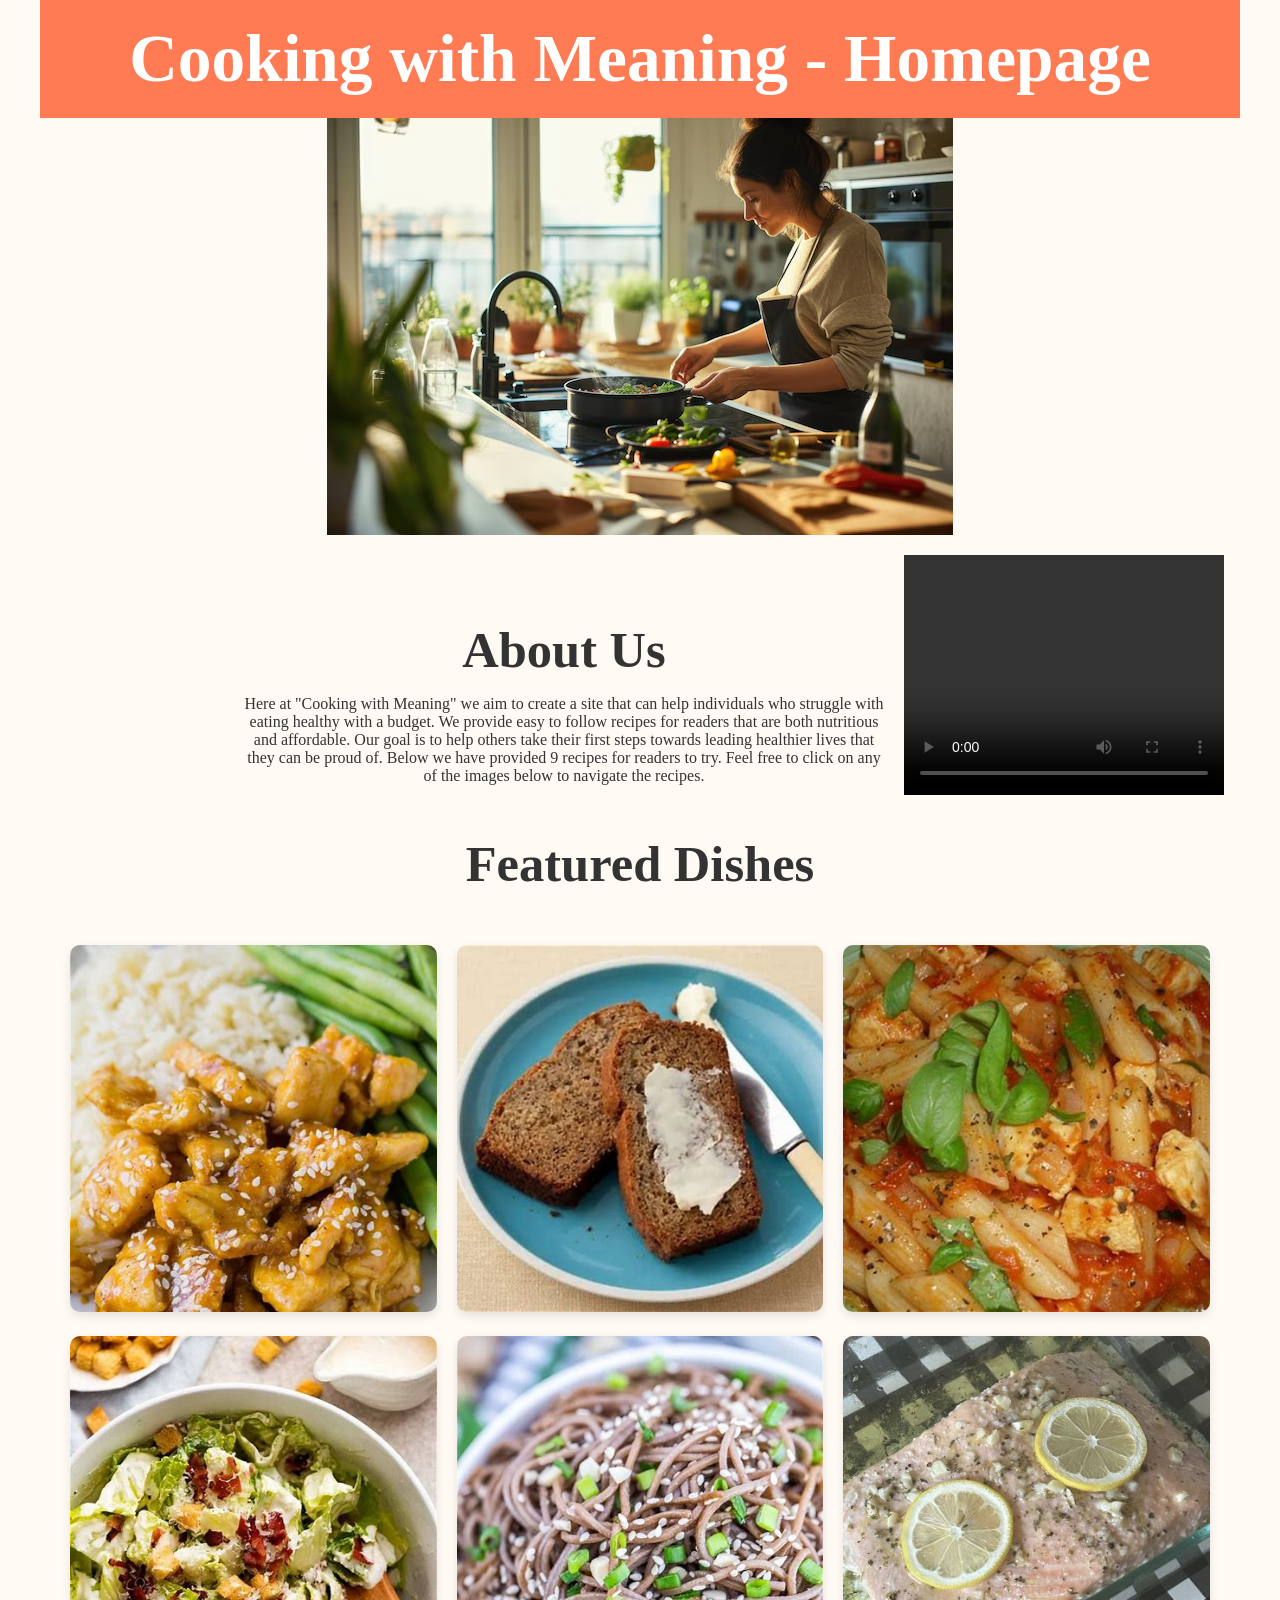
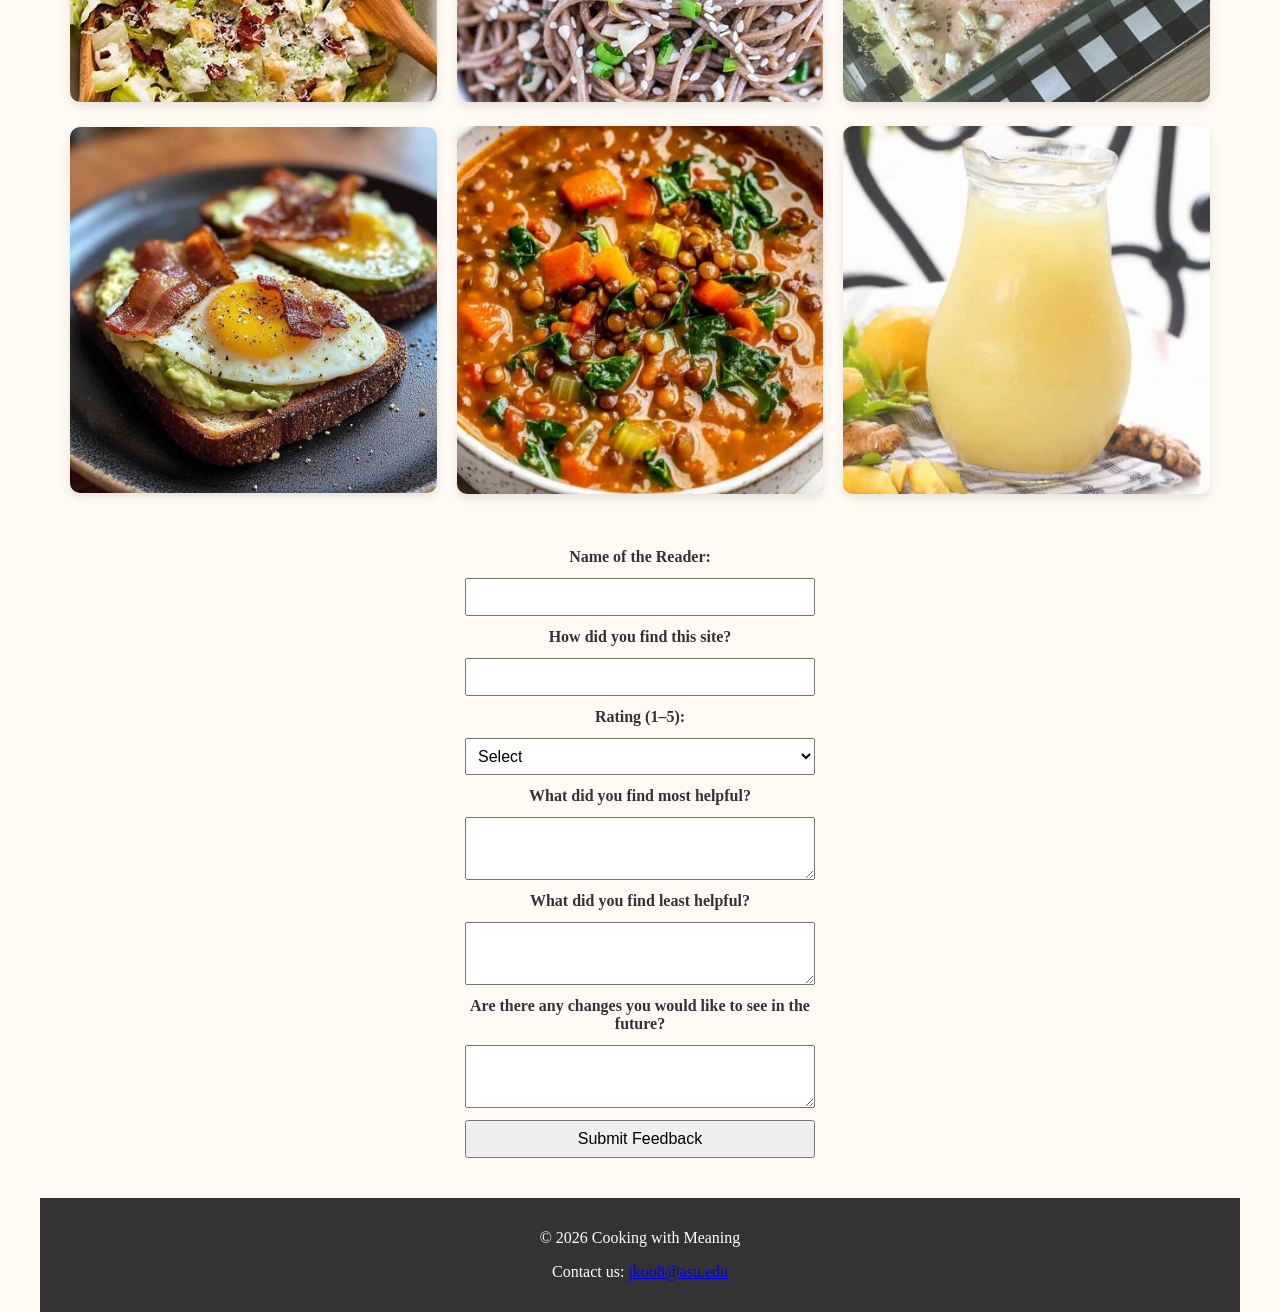
<file: index.html>
<!DOCTYPE html>
<html>

<div class="wrapper">

<head>
<title>Cooking with Meaning</title>
<meta name="description" content="Cooking with Meaning is here to help those who struggle with healthy eating and budgeting when purchasing ingredients for home cooking.">
<link rel="stylesheet" href="cssProject.css">
</head>

<header class="site-header">
  <h1>Cooking with Meaning - Homepage</h1>
</header>

<section class="hero">
 <div class= "hero-inner">
  <img src="foodhero.jpg">
 </div>
</section>

<video width="320" height="240" controls>
  <source src="cooking1.mp4" type="video/mp4">
</video>


<main class="content">
  <section class="about">
    <h2>About Us</h2>
    <p>Here at "Cooking with Meaning" we aim to create a site that can help individuals who struggle with eating healthy with a budget. We provide easy to follow recipes for readers that are both nutritious and affordable. Our goal is to help others take their first steps towards leading healthier lives that they can be proud of. Below we have provided 9 recipes for readers to try. Feel free to click on any of the images below to navigate the recipes.</p>
  </section>

  <section class="gallery">
    <h2>Featured Dishes</h2>
    <table class="food-table">
      <tr>
        <td>
		<a href="Recipe 1.html">
        <img src="food1.jpg" alt="Orange Chicken">
      </a>
        <td>
		<a href="Recipe 2.html">
        <img src="food2.jpg" alt="Banana Bread">
      </a>
		<td>
		<a href="Recipe 3.html">
        <img src="food3.jpg" alt="Chicken Pasta">
      </tr>
	  <tr>
        <td>
		<a href="Recipe 4.html">
        <img src="food4.jpg" alt="Caesar Salad">
        <td>
		<a href="Recipe 5.html">
        <img src="food5.jpg" alt="Soba Noodles">
		<td>
		<a href="Recipe 6.html">
        <img src="food6.jpg" alt="Baked Salmon">
      </tr>
      <tr>
        <td>
		<a href="Recipe 7.html">
        <img src="food7.jpg" alt="Avocado Toast">
        <td>
		<a href="Recipe 8.html">
        <img src="food8.jpg" alt="Lentil Soup">
		<td>
		<a href="Recipe 9.html">
        <img src="food9.jpg" alt="Ginger Juice">
      </tr>
    </table>
  </section>
</main>

<form id="feedbackForm" action="submit.php" method="post">

  <label for="readerName">Name of the Reader:</label>
  <input type="text" id="readerName" name="readerName" required>

  <label for="findSite">How did you find this site?</label>
  <input type="text" id="findSite" name="findSite" required>

  <label for="rating">Rating (1–5):</label>
  <select id="rating" name="rating" required>
    <option value="">Select</option>
    <option value="1">1 - Poor</option>
    <option value="2">2 - Fair</option>
    <option value="3">3 - Good</option>
    <option value="4">4 - Very Good</option>
    <option value="5">5 - Excellent</option>
  </select>

  <label for="mostHelpful">What did you find most helpful?</label>
  <textarea id="mostHelpful" name="mostHelpful" rows="3" cols="30" required></textarea>

  <label for="leastHelpful">What did you find least helpful?</label>
  <textarea id="leastHelpful" name="leastHelpful" rows="3" cols="30" required></textarea>

  <label for="futureChanges">Are there any changes you would like to see in the future?</label>
  <textarea id="futureChanges" name="futureChanges" rows="3" cols="30"></textarea>

  <input type="submit" value="Submit Feedback">

</form>

<footer class="footer">
  <p>© 2026 Cooking with Meaning</p>
   <p>Contact us: 
    <a href="jkoo8@asu.edu">jkoo8@asu.edu</a>
  </p>
</footer>

</div>
</file>
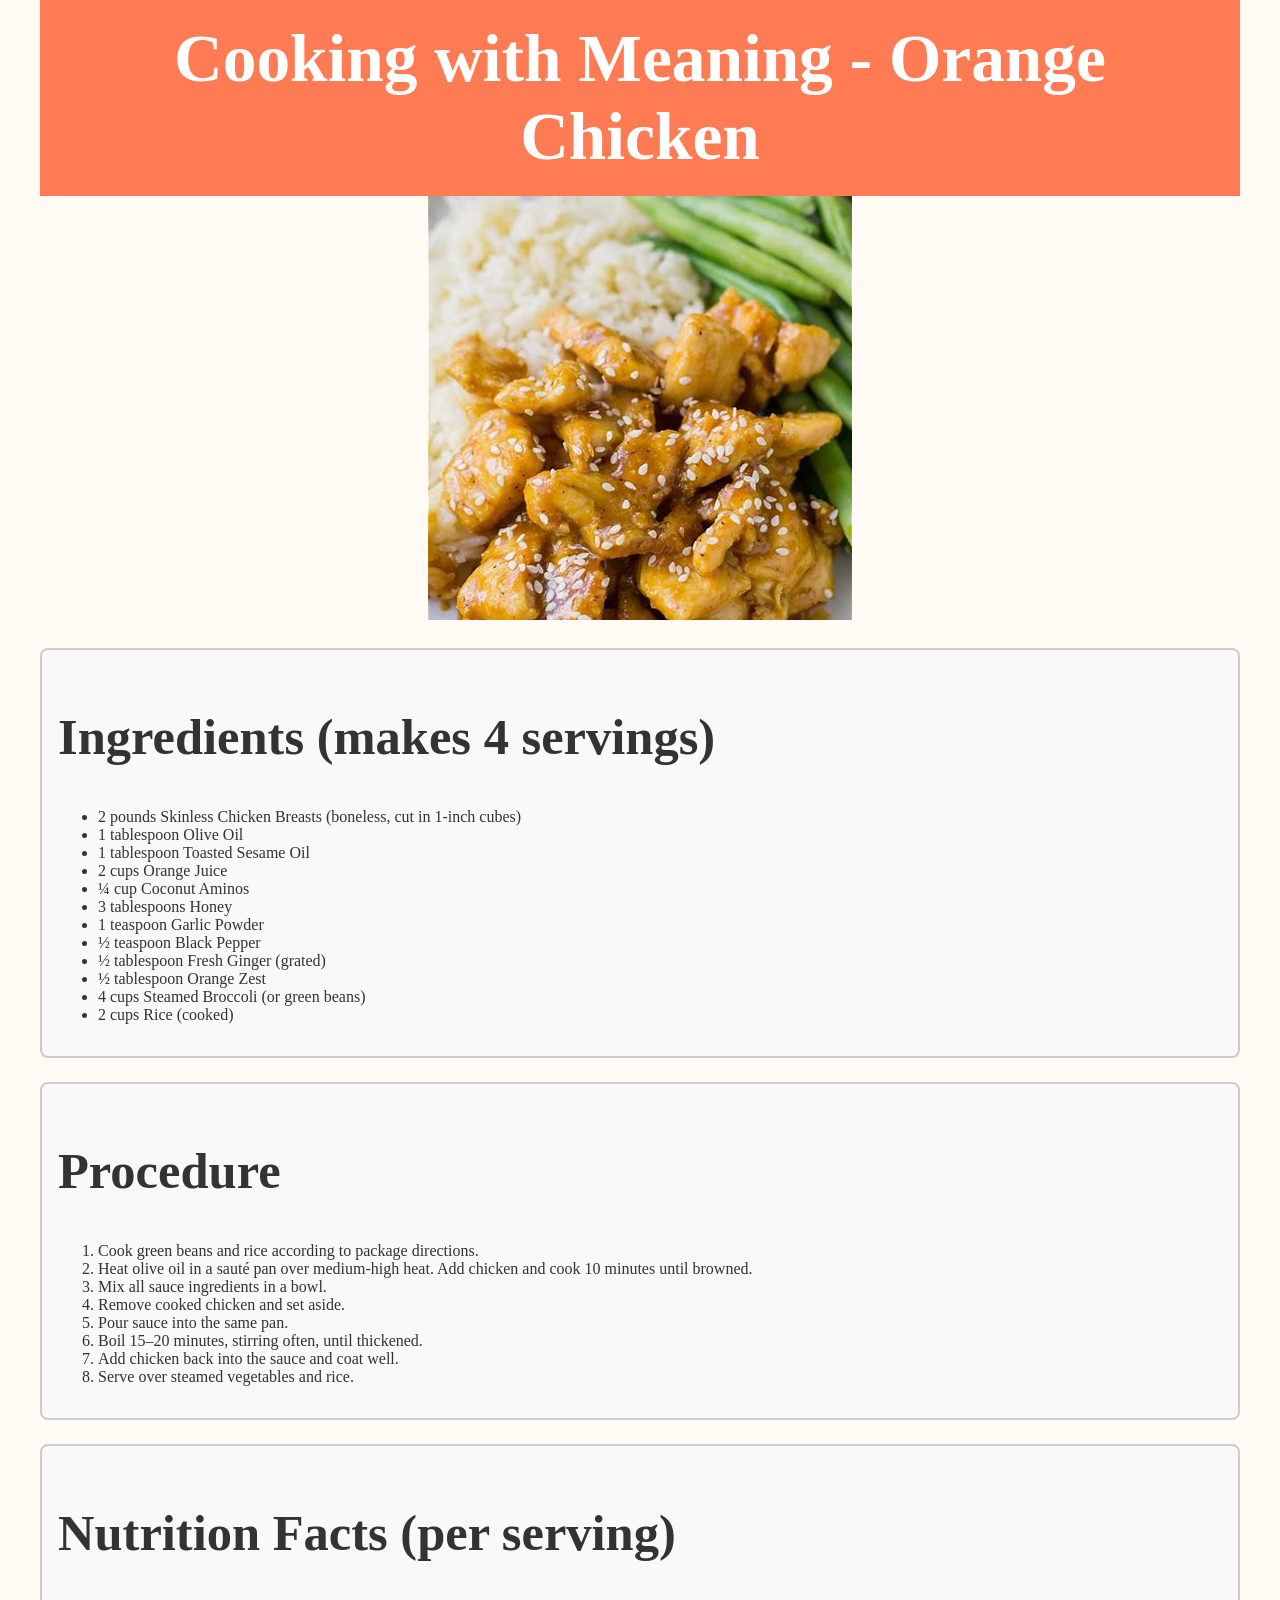
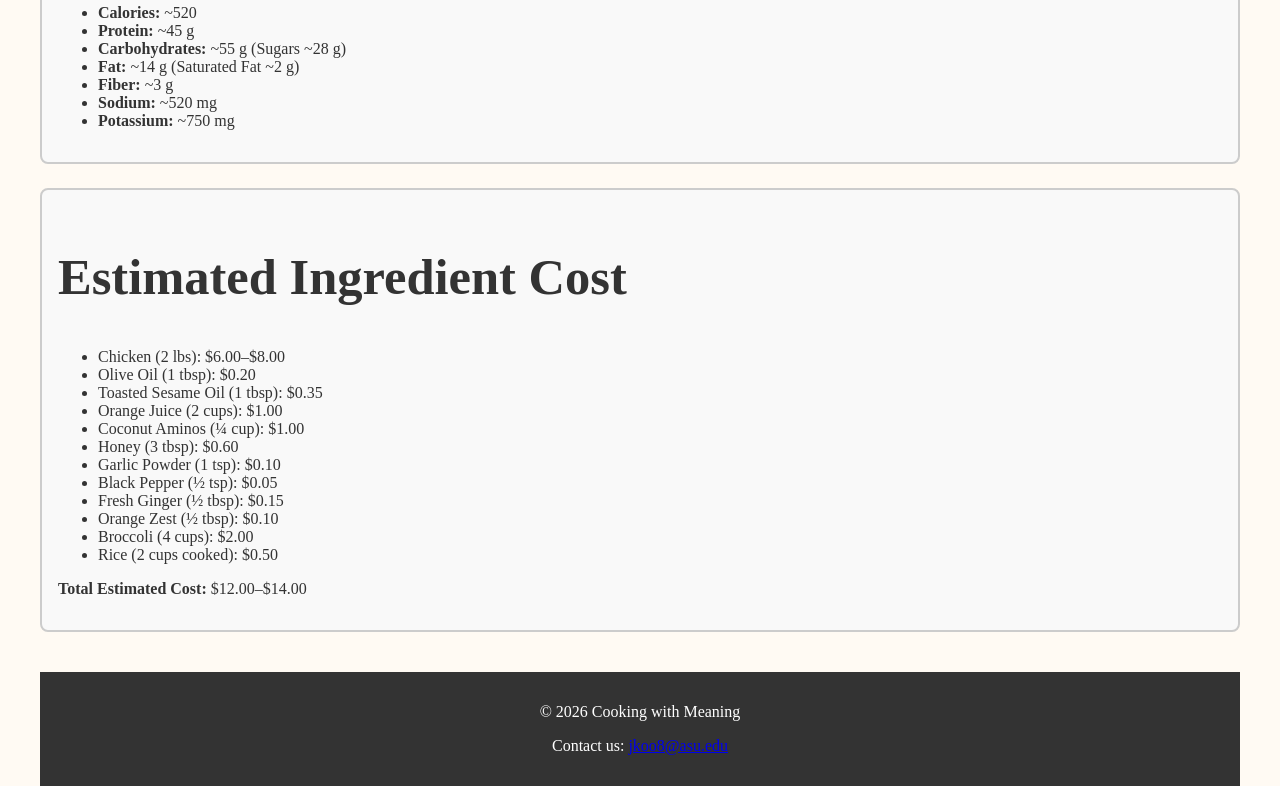
<file: Recipe 1.html>
<!DOCTYPE html>
<html>

<div class="wrapper">

<head>
<title>Cooking with Meaning</title>
<meta name="description" content="Cooking with Meaning is here to help those who struggle with healthy eating and budgeting when purchasing ingredients for home cooking.">
<link rel="stylesheet" href="cssProject.css">
</head>

<header class="site-header">
  <h1>Cooking with Meaning - Orange Chicken</h1>
</header>

<section class="hero">
 <div class= "hero-inner">
  <img src="food1.jpg">
 </div>
</section>

<article>

  <div class="recipe-box left-box">
    <h2>Ingredients (makes 4 servings)</h2>
    <ul>
      <li>2 pounds Skinless Chicken Breasts (boneless, cut in 1-inch cubes)</li>
      <li>1 tablespoon Olive Oil</li>
      <li>1 tablespoon Toasted Sesame Oil</li>
      <li>2 cups Orange Juice</li>
      <li>¼ cup Coconut Aminos</li>
      <li>3 tablespoons Honey</li>
      <li>1 teaspoon Garlic Powder</li>
      <li>½ teaspoon Black Pepper</li>
      <li>½ tablespoon Fresh Ginger (grated)</li>
      <li>½ tablespoon Orange Zest</li>
      <li>4 cups Steamed Broccoli (or green beans)</li>
      <li>2 cups Rice (cooked)</li>
    </ul>
  </div>

  <div class="recipe-box left-box">
    <h2>Procedure</h2>
    <ol>
      <li>Cook green beans and rice according to package directions.</li>
      <li>Heat olive oil in a sauté pan over medium-high heat. Add chicken and cook 10 minutes until browned.</li>
      <li>Mix all sauce ingredients in a bowl.</li>
      <li>Remove cooked chicken and set aside.</li>
      <li>Pour sauce into the same pan.</li>
      <li>Boil 15–20 minutes, stirring often, until thickened.</li>
      <li>Add chicken back into the sauce and coat well.</li>
      <li>Serve over steamed vegetables and rice.</li>
    </ol>
  </div>

  <div class="recipe-box left-box">
    <h2>Nutrition Facts (per serving)</h2>
    <ul>
      <li><strong>Calories:</strong> ~520</li>
      <li><strong>Protein:</strong> ~45 g</li>
      <li><strong>Carbohydrates:</strong> ~55 g (Sugars ~28 g)</li>
      <li><strong>Fat:</strong> ~14 g (Saturated Fat ~2 g)</li>
      <li><strong>Fiber:</strong> ~3 g</li>
      <li><strong>Sodium:</strong> ~520 mg</li>
      <li><strong>Potassium:</strong> ~750 mg</li>
    </ul>
  </div>

  <div class="recipe-box left-box">
    <h2>Estimated Ingredient Cost</h2>
    <ul>
      <li>Chicken (2 lbs): $6.00–$8.00</li>
      <li>Olive Oil (1 tbsp): $0.20</li>
      <li>Toasted Sesame Oil (1 tbsp): $0.35</li>
      <li>Orange Juice (2 cups): $1.00</li>
      <li>Coconut Aminos (¼ cup): $1.00</li>
      <li>Honey (3 tbsp): $0.60</li>
      <li>Garlic Powder (1 tsp): $0.10</li>
      <li>Black Pepper (½ tsp): $0.05</li>
      <li>Fresh Ginger (½ tbsp): $0.15</li>
      <li>Orange Zest (½ tbsp): $0.10</li>
      <li>Broccoli (4 cups): $2.00</li>
      <li>Rice (2 cups cooked): $0.50</li>
    </ul>
    <p><strong>Total Estimated Cost:</strong> $12.00–$14.00</p>
  </div>

</article>

<footer class="footer">
  <p>© 2026 Cooking with Meaning</p>
   <p>Contact us: 
    <a href="jkoo8@asu.edu">jkoo8@asu.edu</a>
  </p>
</footer>
</div>
</file>
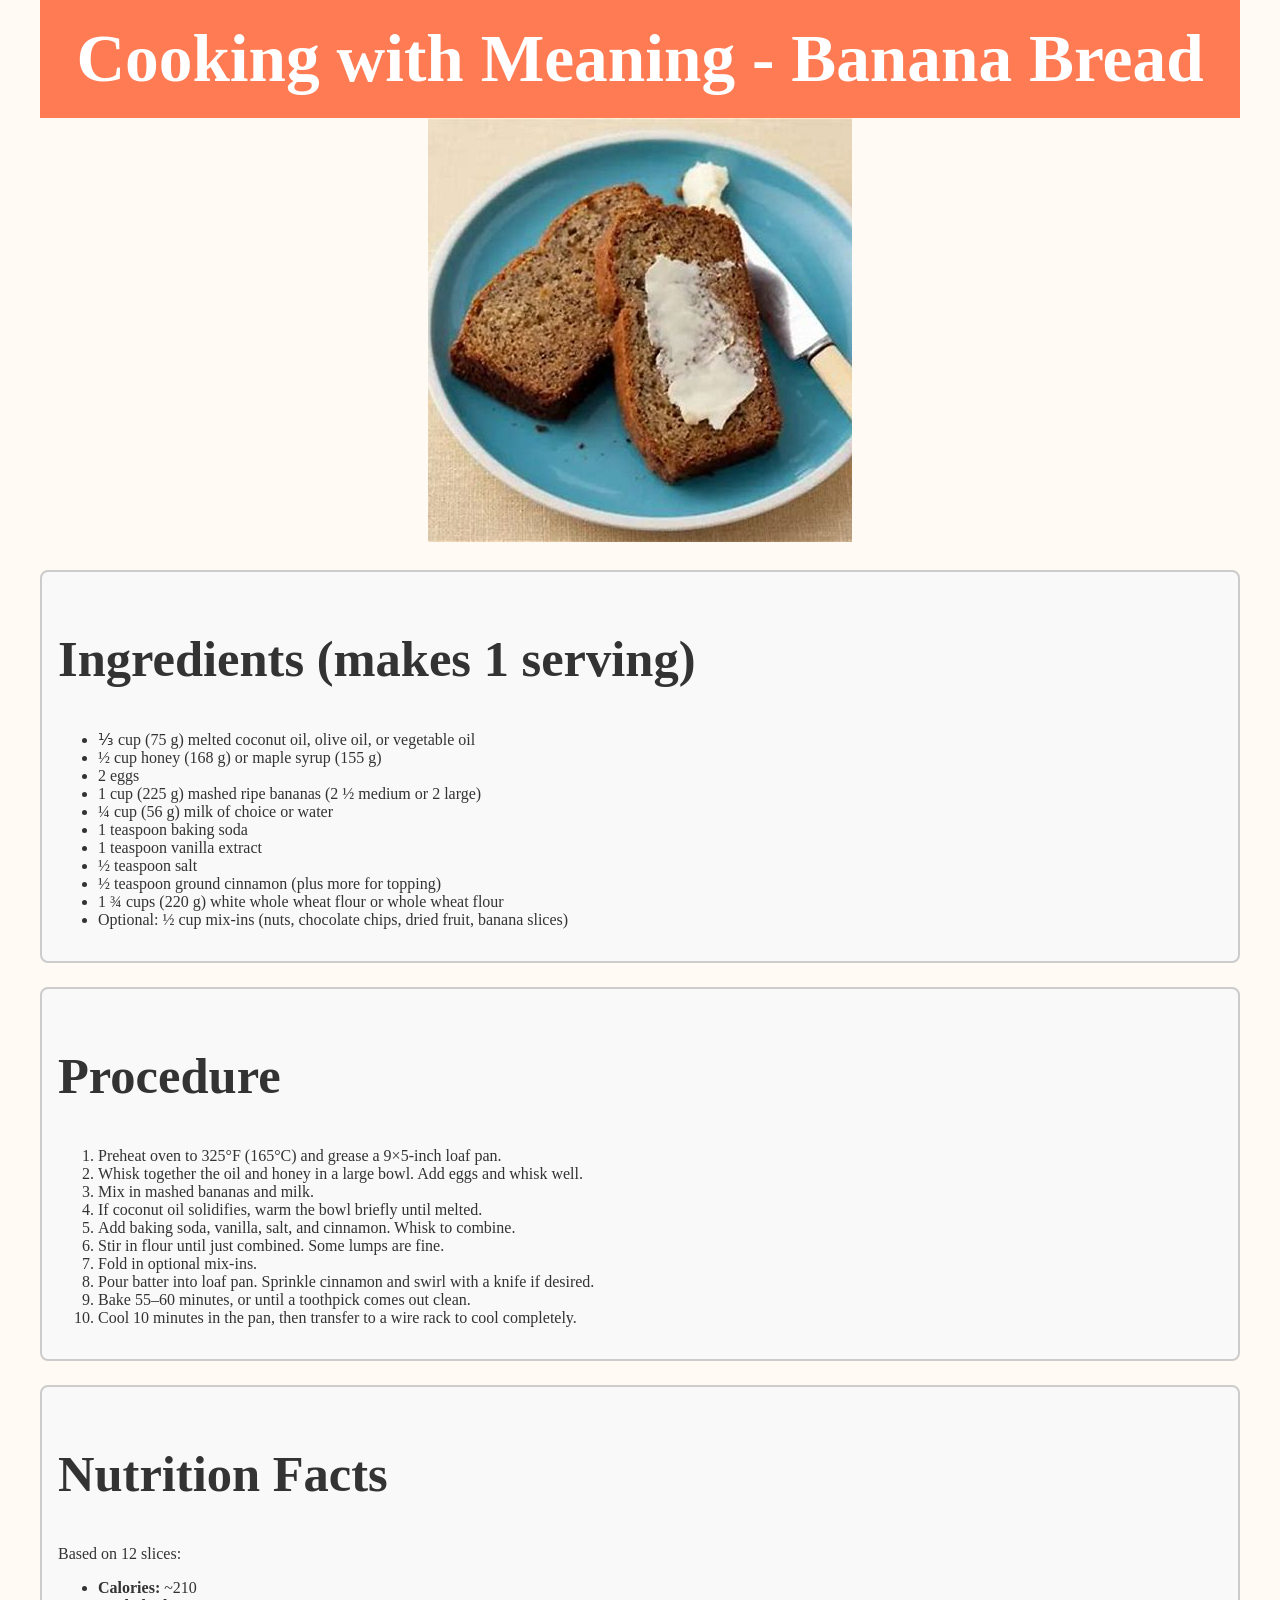
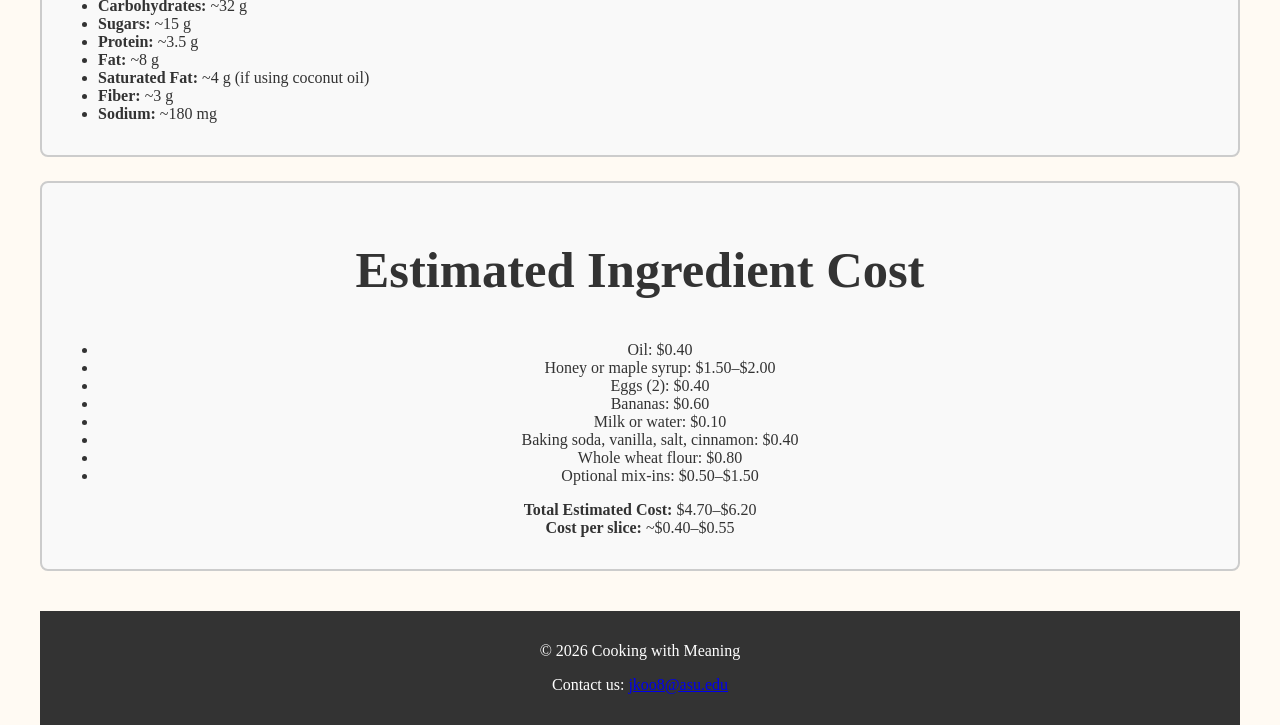
<file: Recipe 2.html>
<!DOCTYPE html>
<html>

<div class="wrapper">

<head>
<title>Cooking with Meaning</title>
<meta name="description" content="Cooking with Meaning is here to help those who struggle with healthy eating and budgeting when purchasing ingredients for home cooking.">
<link rel="stylesheet" href="cssProject.css">
</head>

<header class="site-header">
  <h1>Cooking with Meaning - Banana Bread</h1>
</header>

<section class="hero">
 <div class= "hero-inner">
  <img src="food2.jpg">
 </div>
</section>

<article>

  <div class="recipe-box left-box">
    <h2>Ingredients (makes 1 serving)</h2>
    <ul>
      <li>⅓ cup (75 g) melted coconut oil, olive oil, or vegetable oil</li>
      <li>½ cup honey (168 g) or maple syrup (155 g)</li>
      <li>2 eggs</li>
      <li>1 cup (225 g) mashed ripe bananas (2 ½ medium or 2 large)</li>
      <li>¼ cup (56 g) milk of choice or water</li>
      <li>1 teaspoon baking soda</li>
      <li>1 teaspoon vanilla extract</li>
      <li>½ teaspoon salt</li>
      <li>½ teaspoon ground cinnamon (plus more for topping)</li>
      <li>1 ¾ cups (220 g) white whole wheat flour or whole wheat flour</li>
      <li>Optional: ½ cup mix-ins (nuts, chocolate chips, dried fruit, banana slices)</li>
    </ul>
  </div>

  <div class="recipe-box left-box">
    <h2>Procedure</h2>
    <ol>
      <li>Preheat oven to 325°F (165°C) and grease a 9×5-inch loaf pan.</li>
      <li>Whisk together the oil and honey in a large bowl. Add eggs and whisk well.</li>
      <li>Mix in mashed bananas and milk.</li>
      <li>If coconut oil solidifies, warm the bowl briefly until melted.</li>
      <li>Add baking soda, vanilla, salt, and cinnamon. Whisk to combine.</li>
      <li>Stir in flour until just combined. Some lumps are fine.</li>
      <li>Fold in optional mix-ins.</li>
      <li>Pour batter into loaf pan. Sprinkle cinnamon and swirl with a knife if desired.</li>
      <li>Bake 55–60 minutes, or until a toothpick comes out clean.</li>
      <li>Cool 10 minutes in the pan, then transfer to a wire rack to cool completely.</li>
    </ol>
  </div>

  <div class="recipe-box left-box">
    <h2>Nutrition Facts</h2>
    <p>Based on 12 slices:</p>
    <ul>
      <li><strong>Calories:</strong> ~210</li>
      <li><strong>Carbohydrates:</strong> ~32 g</li>
      <li><strong>Sugars:</strong> ~15 g</li>
      <li><strong>Protein:</strong> ~3.5 g</li>
      <li><strong>Fat:</strong> ~8 g</li>
      <li><strong>Saturated Fat:</strong> ~4 g (if using coconut oil)</li>
      <li><strong>Fiber:</strong> ~3 g</li>
      <li><strong>Sodium:</strong> ~180 mg</li>
    </ul>
  </div>

  <div class="recipe-box left box">
    <h2>Estimated Ingredient Cost</h2>
    <ul>
      <li>Oil: $0.40</li>
      <li>Honey or maple syrup: $1.50–$2.00</li>
      <li>Eggs (2): $0.40</li>
      <li>Bananas: $0.60</li>
      <li>Milk or water: $0.10</li>
      <li>Baking soda, vanilla, salt, cinnamon: $0.40</li>
      <li>Whole wheat flour: $0.80</li>
      <li>Optional mix-ins: $0.50–$1.50</li>
    </ul>
    <p><strong>Total Estimated Cost:</strong> $4.70–$6.20  
    <br><strong>Cost per slice:</strong> ~$0.40–$0.55</p>
  </div>
  
</article>

<footer class="footer">
  <p>© 2026 Cooking with Meaning</p>
   <p>Contact us: 
    <a href="jkoo8@asu.edu">jkoo8@asu.edu</a>
  </p>
</footer>
</div>
</file>
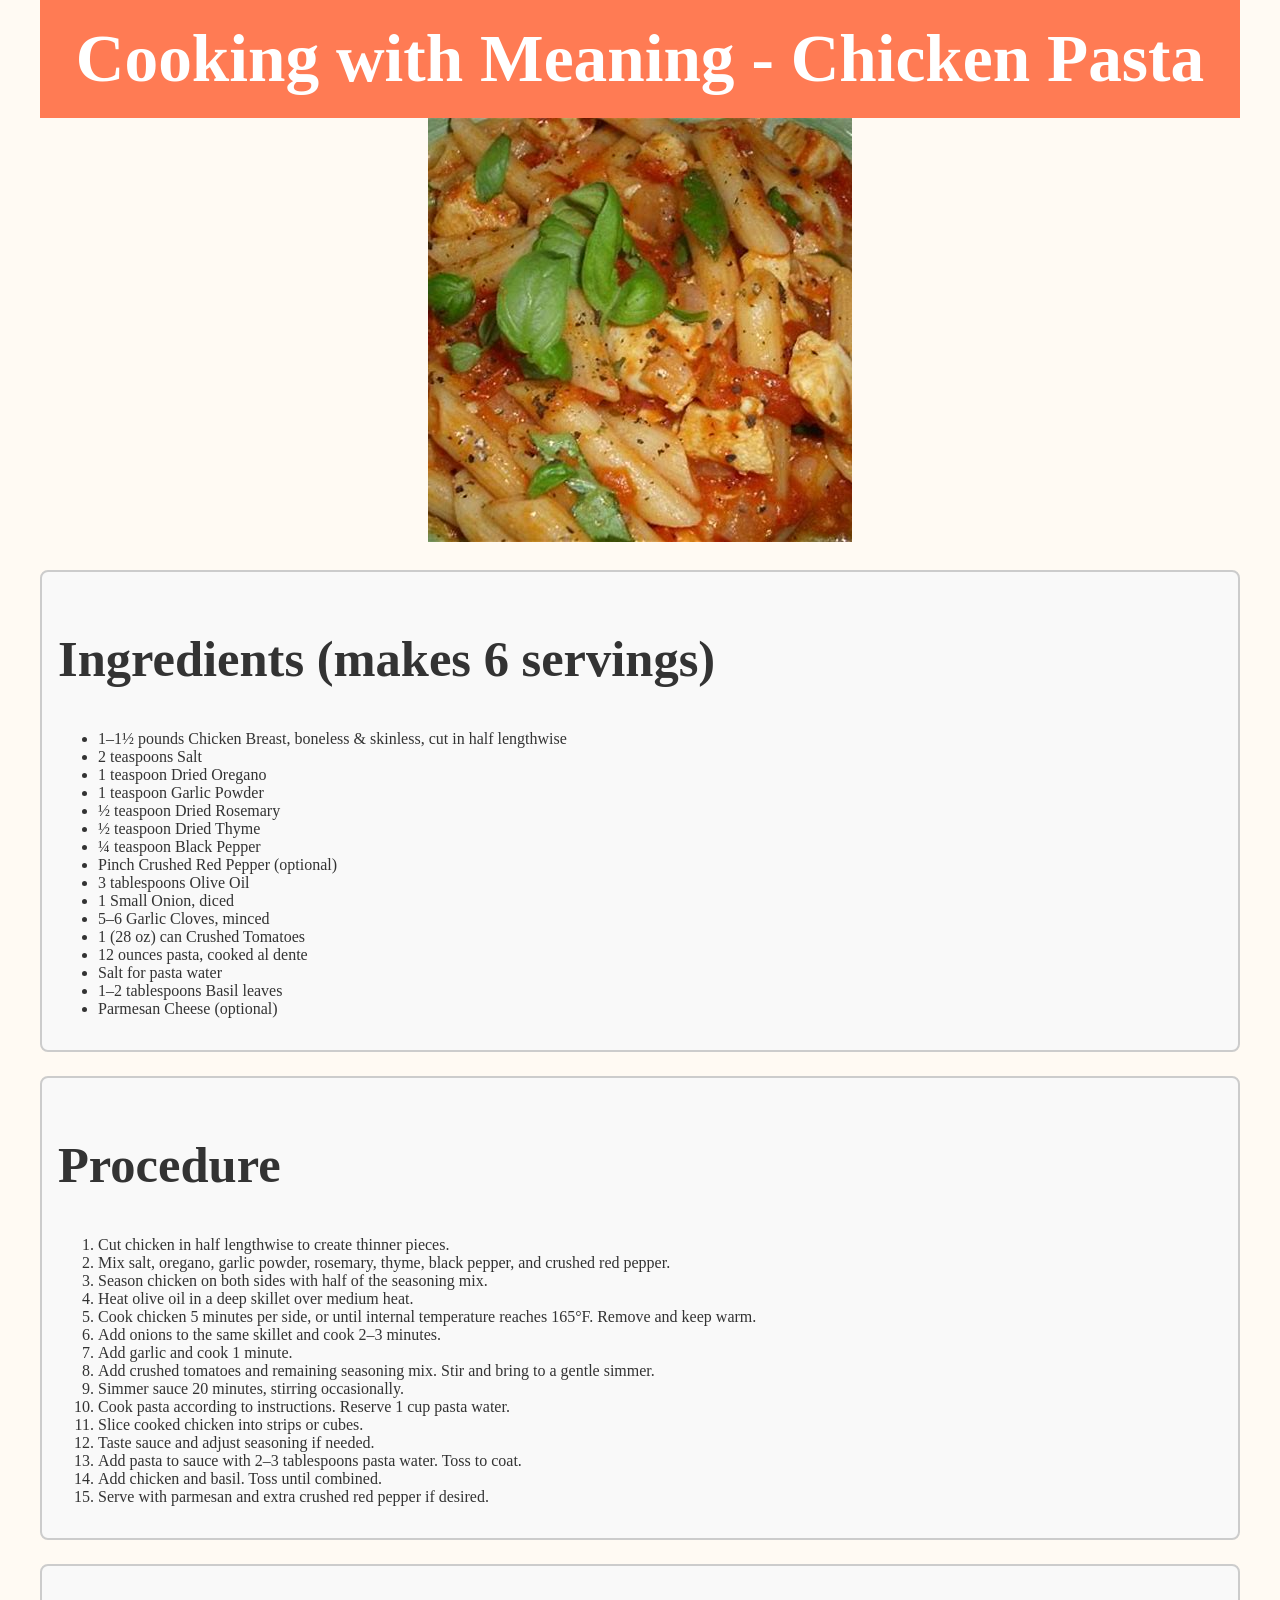
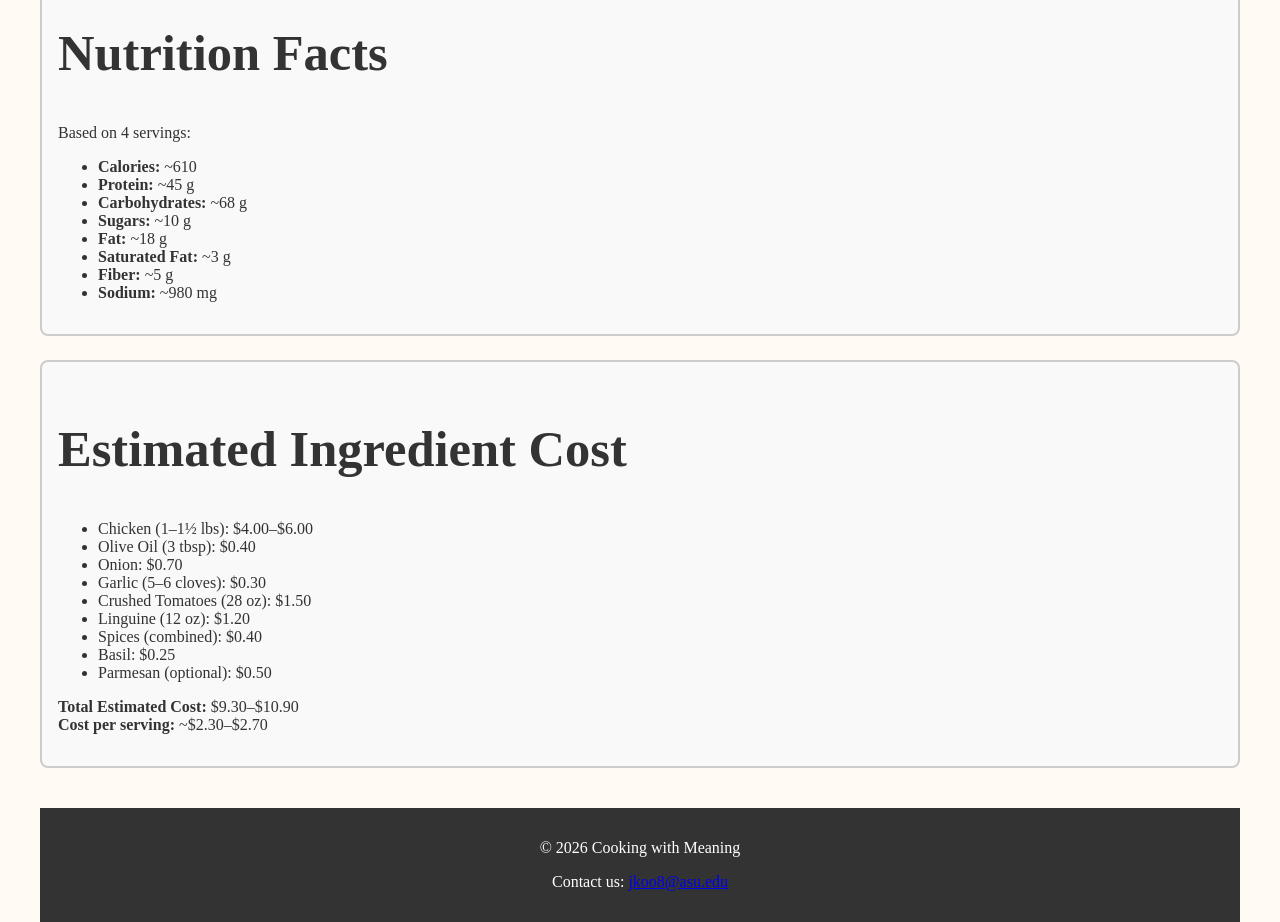
<file: Recipe 3.html>
<!DOCTYPE html>
<html>

<div class="wrapper">

<head>
<title>Cooking with Meaning</title>
<meta name="description" content="Cooking with Meaning is here to help those who struggle with healthy eating and budgeting when purchasing ingredients for home cooking.">
<link rel="stylesheet" href="cssProject.css">
</head>

<header class="site-header">
  <h1>Cooking with Meaning - Chicken Pasta</h1>
</header>

<section class="hero">
 <div class= "hero-inner">
  <img src="food3.jpg">
 </div>
</section>

<article>

  <div class="recipe-box left-box">
    <h2>Ingredients (makes 6 servings)</h2>
    <ul>
      <li>1–1½ pounds Chicken Breast, boneless & skinless, cut in half lengthwise</li>
      <li>2 teaspoons Salt</li>
      <li>1 teaspoon Dried Oregano</li>
      <li>1 teaspoon Garlic Powder</li>
      <li>½ teaspoon Dried Rosemary</li>
      <li>½ teaspoon Dried Thyme</li>
      <li>¼ teaspoon Black Pepper</li>
      <li>Pinch Crushed Red Pepper (optional)</li>
      <li>3 tablespoons Olive Oil</li>
      <li>1 Small Onion, diced</li>
      <li>5–6 Garlic Cloves, minced</li>
      <li>1 (28 oz) can Crushed Tomatoes</li>
      <li>12 ounces pasta, cooked al dente</li>
      <li>Salt for pasta water</li>
      <li>1–2 tablespoons Basil leaves</li>
      <li>Parmesan Cheese (optional)</li>
    </ul>
  </div>

  <div class="recipe-box left-box">
    <h2>Procedure</h2>
    <ol>
      <li>Cut chicken in half lengthwise to create thinner pieces.</li>
      <li>Mix salt, oregano, garlic powder, rosemary, thyme, black pepper, and crushed red pepper.</li>
      <li>Season chicken on both sides with half of the seasoning mix.</li>
      <li>Heat olive oil in a deep skillet over medium heat.</li>
      <li>Cook chicken 5 minutes per side, or until internal temperature reaches 165°F. Remove and keep warm.</li>
      <li>Add onions to the same skillet and cook 2–3 minutes.</li>
      <li>Add garlic and cook 1 minute.</li>
      <li>Add crushed tomatoes and remaining seasoning mix. Stir and bring to a gentle simmer.</li>
      <li>Simmer sauce 20 minutes, stirring occasionally.</li>
      <li>Cook pasta according to instructions. Reserve 1 cup pasta water.</li>
      <li>Slice cooked chicken into strips or cubes.</li>
      <li>Taste sauce and adjust seasoning if needed.</li>
      <li>Add pasta to sauce with 2–3 tablespoons pasta water. Toss to coat.</li>
      <li>Add chicken and basil. Toss until combined.</li>
      <li>Serve with parmesan and extra crushed red pepper if desired.</li>
    </ol>
  </div>

  <div class="recipe-box left-box">
    <h2>Nutrition Facts</h2>
    <p>Based on 4 servings:</p>
    <ul>
      <li><strong>Calories:</strong> ~610</li>
      <li><strong>Protein:</strong> ~45 g</li>
      <li><strong>Carbohydrates:</strong> ~68 g</li>
      <li><strong>Sugars:</strong> ~10 g</li>
      <li><strong>Fat:</strong> ~18 g</li>
      <li><strong>Saturated Fat:</strong> ~3 g</li>
      <li><strong>Fiber:</strong> ~5 g</li>
      <li><strong>Sodium:</strong> ~980 mg</li>
    </ul>
  </div>

  <div class="recipe-box left-box">
    <h2>Estimated Ingredient Cost</h2>
    <ul>
      <li>Chicken (1–1½ lbs): $4.00–$6.00</li>
      <li>Olive Oil (3 tbsp): $0.40</li>
      <li>Onion: $0.70</li>
      <li>Garlic (5–6 cloves): $0.30</li>
      <li>Crushed Tomatoes (28 oz): $1.50</li>
      <li>Linguine (12 oz): $1.20</li>
      <li>Spices (combined): $0.40</li>
      <li>Basil: $0.25</li>
      <li>Parmesan (optional): $0.50</li>
    </ul>
    <p><strong>Total Estimated Cost:</strong> $9.30–$10.90  
    <br><strong>Cost per serving:</strong> ~$2.30–$2.70</p>
  </div>
  
</article>

<footer class="footer">
  <p>© 2026 Cooking with Meaning</p>
   <p>Contact us: 
    <a href="jkoo8@asu.edu">jkoo8@asu.edu</a>
  </p>
</footer>
</div>
</file>
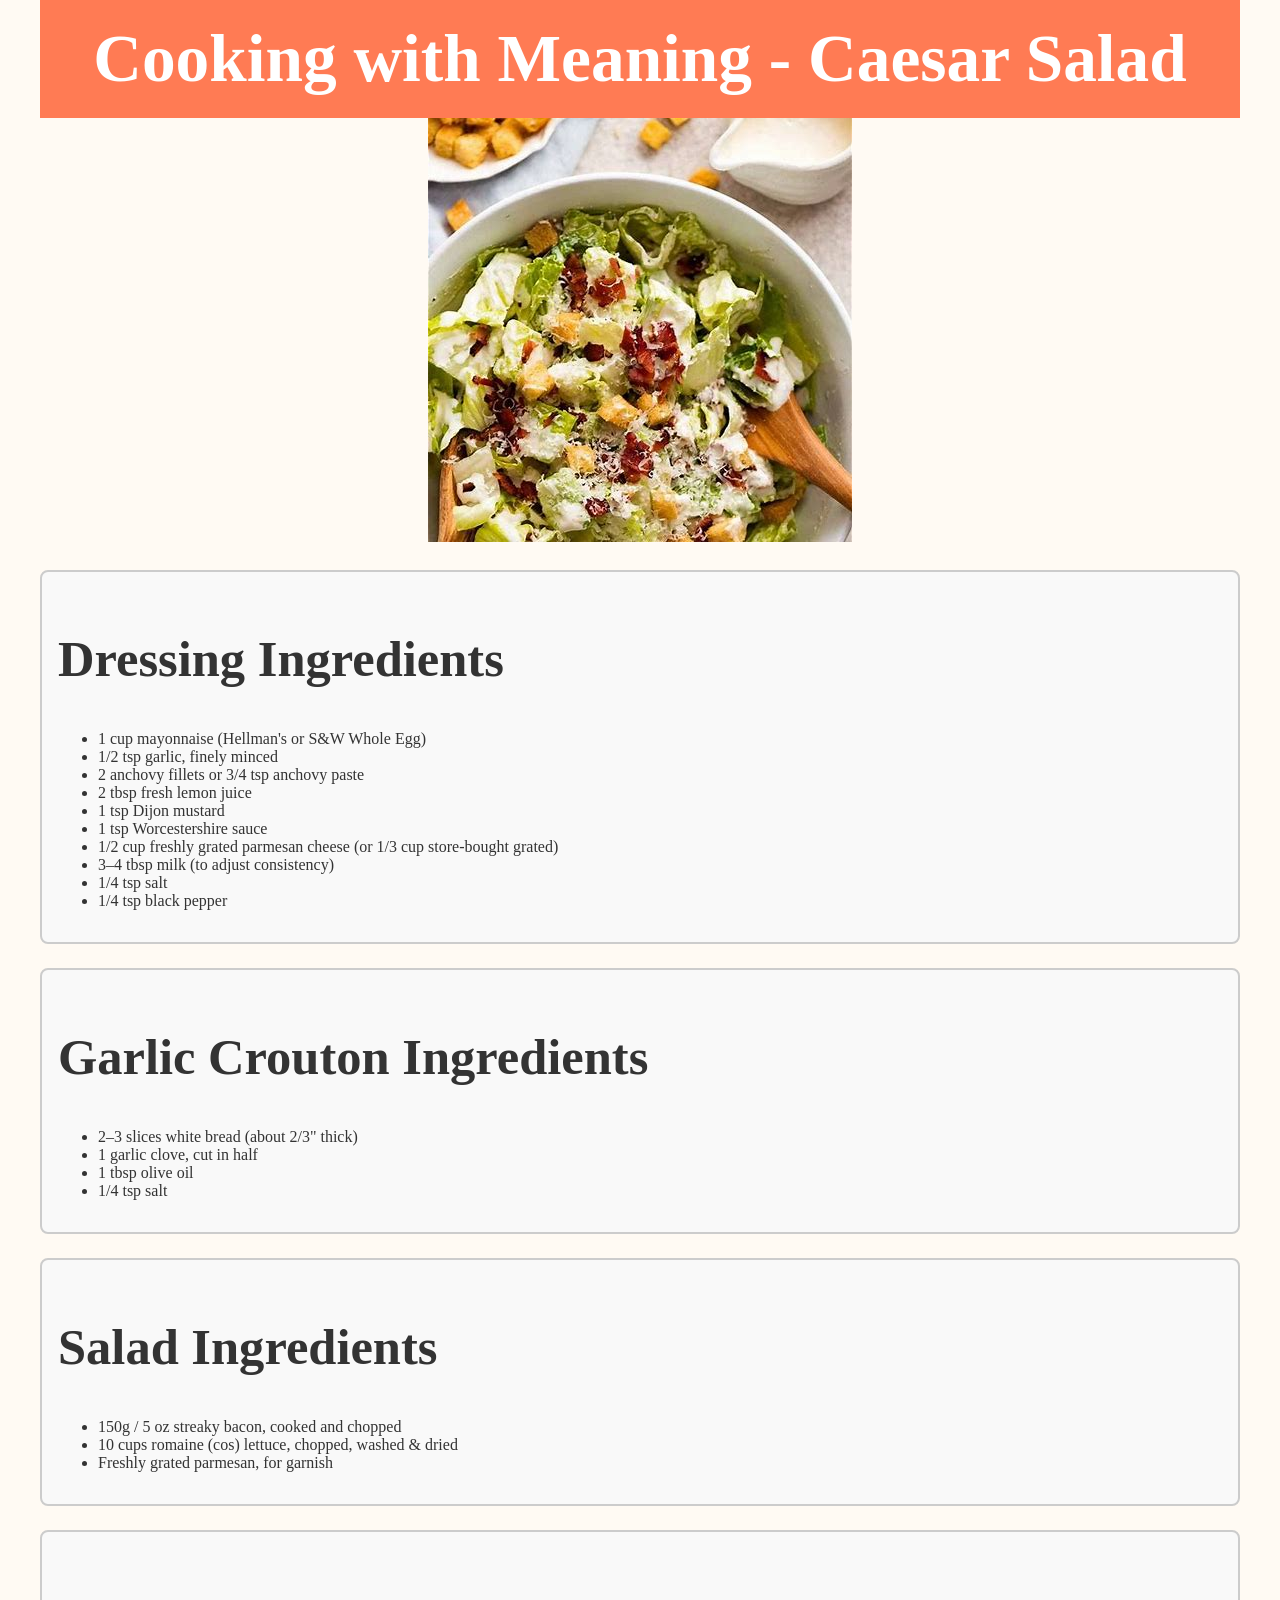
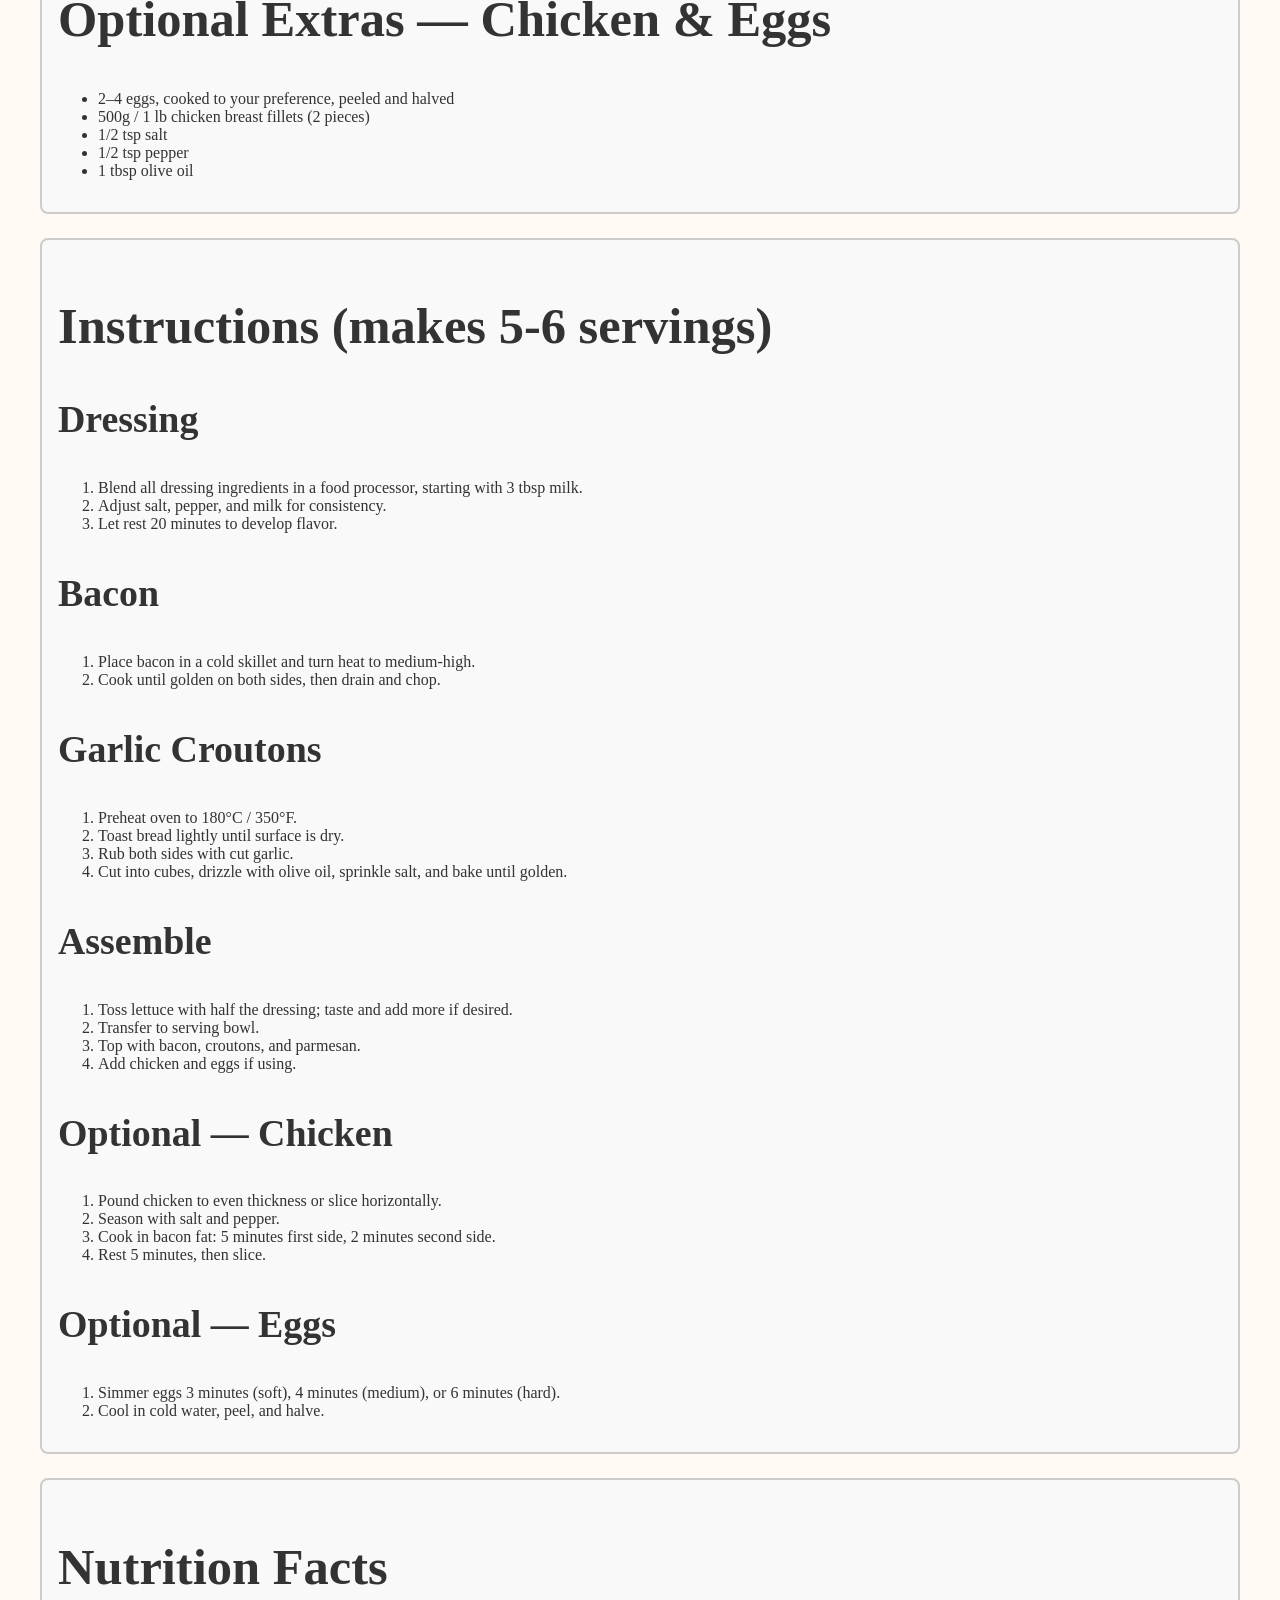
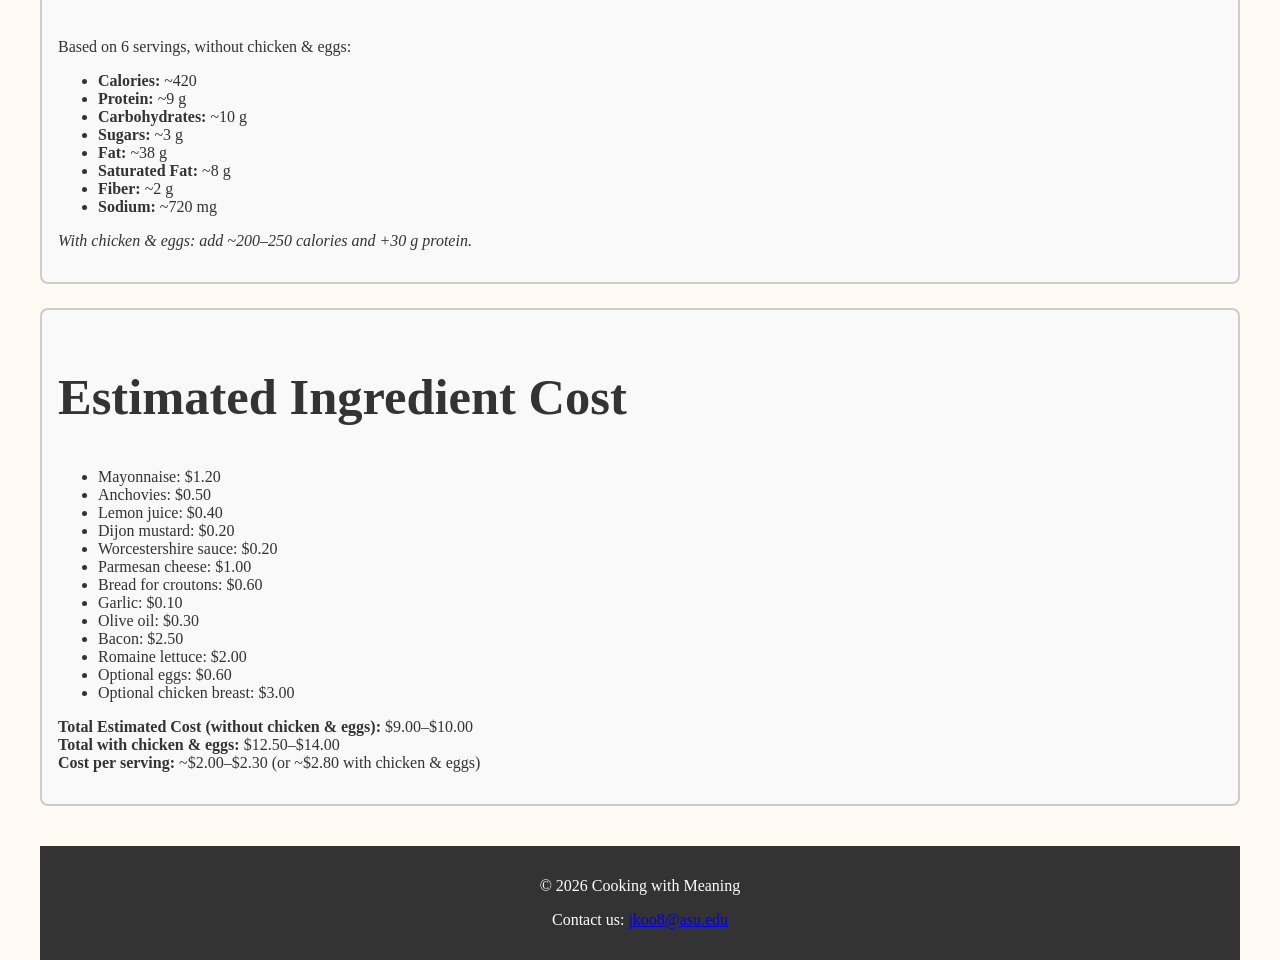
<file: Recipe 4.html>
<!DOCTYPE html>
<html>

<div class="wrapper">

<head>
<title>Cooking with Meaning</title>
<meta name="description" content="Cooking with Meaning is here to help those who struggle with healthy eating and budgeting when purchasing ingredients for home cooking.">
<link rel="stylesheet" href="cssProject.css">
</head>

<header class="site-header">
  <h1>Cooking with Meaning - Caesar Salad</h1>
</header>

<section class="hero">
 <div class= "hero-inner">
  <img src="food4.jpg">
 </div>
</section>

<article>

  <div class="recipe-box left-box">
    <h2>Dressing Ingredients</h2>
    <ul>
      <li>1 cup mayonnaise (Hellman's or S&W Whole Egg)</li>
      <li>1/2 tsp garlic, finely minced</li>
      <li>2 anchovy fillets or 3/4 tsp anchovy paste</li>
      <li>2 tbsp fresh lemon juice</li>
      <li>1 tsp Dijon mustard</li>
      <li>1 tsp Worcestershire sauce</li>
      <li>1/2 cup freshly grated parmesan cheese (or 1/3 cup store‑bought grated)</li>
      <li>3–4 tbsp milk (to adjust consistency)</li>
      <li>1/4 tsp salt</li>
      <li>1/4 tsp black pepper</li>
    </ul>
  </div>

  <div class="recipe-box left-box">
    <h2>Garlic Crouton Ingredients</h2>
    <ul>
      <li>2–3 slices white bread (about 2/3" thick)</li>
      <li>1 garlic clove, cut in half</li>
      <li>1 tbsp olive oil</li>
      <li>1/4 tsp salt</li>
    </ul>
  </div>

  <div class="recipe-box left-box">
    <h2>Salad Ingredients</h2>
    <ul>
      <li>150g / 5 oz streaky bacon, cooked and chopped</li>
      <li>10 cups romaine (cos) lettuce, chopped, washed & dried</li>
      <li>Freshly grated parmesan, for garnish</li>
    </ul>
  </div>

  <div class="recipe-box left-box">
    <h2>Optional Extras — Chicken & Eggs</h2>
    <ul>
      <li>2–4 eggs, cooked to your preference, peeled and halved</li>
      <li>500g / 1 lb chicken breast fillets (2 pieces)</li>
      <li>1/2 tsp salt</li>
      <li>1/2 tsp pepper</li>
      <li>1 tbsp olive oil</li>
    </ul>
  </div>

  <div class="recipe-box left-box">
    <h2>Instructions (makes 5-6 servings)</h2>

    <h3>Dressing</h3>
    <ol>
      <li>Blend all dressing ingredients in a food processor, starting with 3 tbsp milk.</li>
      <li>Adjust salt, pepper, and milk for consistency.</li>
      <li>Let rest 20 minutes to develop flavor.</li>
    </ol>

    <h3>Bacon</h3>
    <ol>
      <li>Place bacon in a cold skillet and turn heat to medium‑high.</li>
      <li>Cook until golden on both sides, then drain and chop.</li>
    </ol>

    <h3>Garlic Croutons</h3>
    <ol>
      <li>Preheat oven to 180°C / 350°F.</li>
      <li>Toast bread lightly until surface is dry.</li>
      <li>Rub both sides with cut garlic.</li>
      <li>Cut into cubes, drizzle with olive oil, sprinkle salt, and bake until golden.</li>
    </ol>

    <h3>Assemble</h3>
    <ol>
      <li>Toss lettuce with half the dressing; taste and add more if desired.</li>
      <li>Transfer to serving bowl.</li>
      <li>Top with bacon, croutons, and parmesan.</li>
      <li>Add chicken and eggs if using.</li>
    </ol>

    <h3>Optional — Chicken</h3>
    <ol>
      <li>Pound chicken to even thickness or slice horizontally.</li>
      <li>Season with salt and pepper.</li>
      <li>Cook in bacon fat: 5 minutes first side, 2 minutes second side.</li>
      <li>Rest 5 minutes, then slice.</li>
    </ol>

    <h3>Optional — Eggs</h3>
    <ol>
      <li>Simmer eggs 3 minutes (soft), 4 minutes (medium), or 6 minutes (hard).</li>
      <li>Cool in cold water, peel, and halve.</li>
    </ol>
  </div>

  <div class="recipe-box left-box">
    <h2>Nutrition Facts</h2>
    <p>Based on 6 servings, without chicken & eggs:</p>
    <ul>
      <li><strong>Calories:</strong> ~420</li>
      <li><strong>Protein:</strong> ~9 g</li>
      <li><strong>Carbohydrates:</strong> ~10 g</li>
      <li><strong>Sugars:</strong> ~3 g</li>
      <li><strong>Fat:</strong> ~38 g</li>
      <li><strong>Saturated Fat:</strong> ~8 g</li>
      <li><strong>Fiber:</strong> ~2 g</li>
      <li><strong>Sodium:</strong> ~720 mg</li>
    </ul>

    <p><em>With chicken & eggs: add ~200–250 calories and +30 g protein.</em></p>
  </div>

  <div class="recipe-box left-box">
    <h2>Estimated Ingredient Cost</h2>
    <ul>
      <li>Mayonnaise: $1.20</li>
      <li>Anchovies: $0.50</li>
      <li>Lemon juice: $0.40</li>
      <li>Dijon mustard: $0.20</li>
      <li>Worcestershire sauce: $0.20</li>
      <li>Parmesan cheese: $1.00</li>
      <li>Bread for croutons: $0.60</li>
      <li>Garlic: $0.10</li>
      <li>Olive oil: $0.30</li>
      <li>Bacon: $2.50</li>
      <li>Romaine lettuce: $2.00</li>
      <li>Optional eggs: $0.60</li>
      <li>Optional chicken breast: $3.00</li>
    </ul>

    <p><strong>Total Estimated Cost (without chicken & eggs):</strong> $9.00–$10.00  
    <br><strong>Total with chicken & eggs:</strong> $12.50–$14.00  
    <br><strong>Cost per serving:</strong> ~$2.00–$2.30 (or ~$2.80 with chicken & eggs)</p>
  </div>

</article>

<footer class="footer">
  <p>© 2026 Cooking with Meaning</p>
   <p>Contact us: 
    <a href="jkoo8@asu.edu">jkoo8@asu.edu</a>
  </p>
</footer>
</div>
</file>
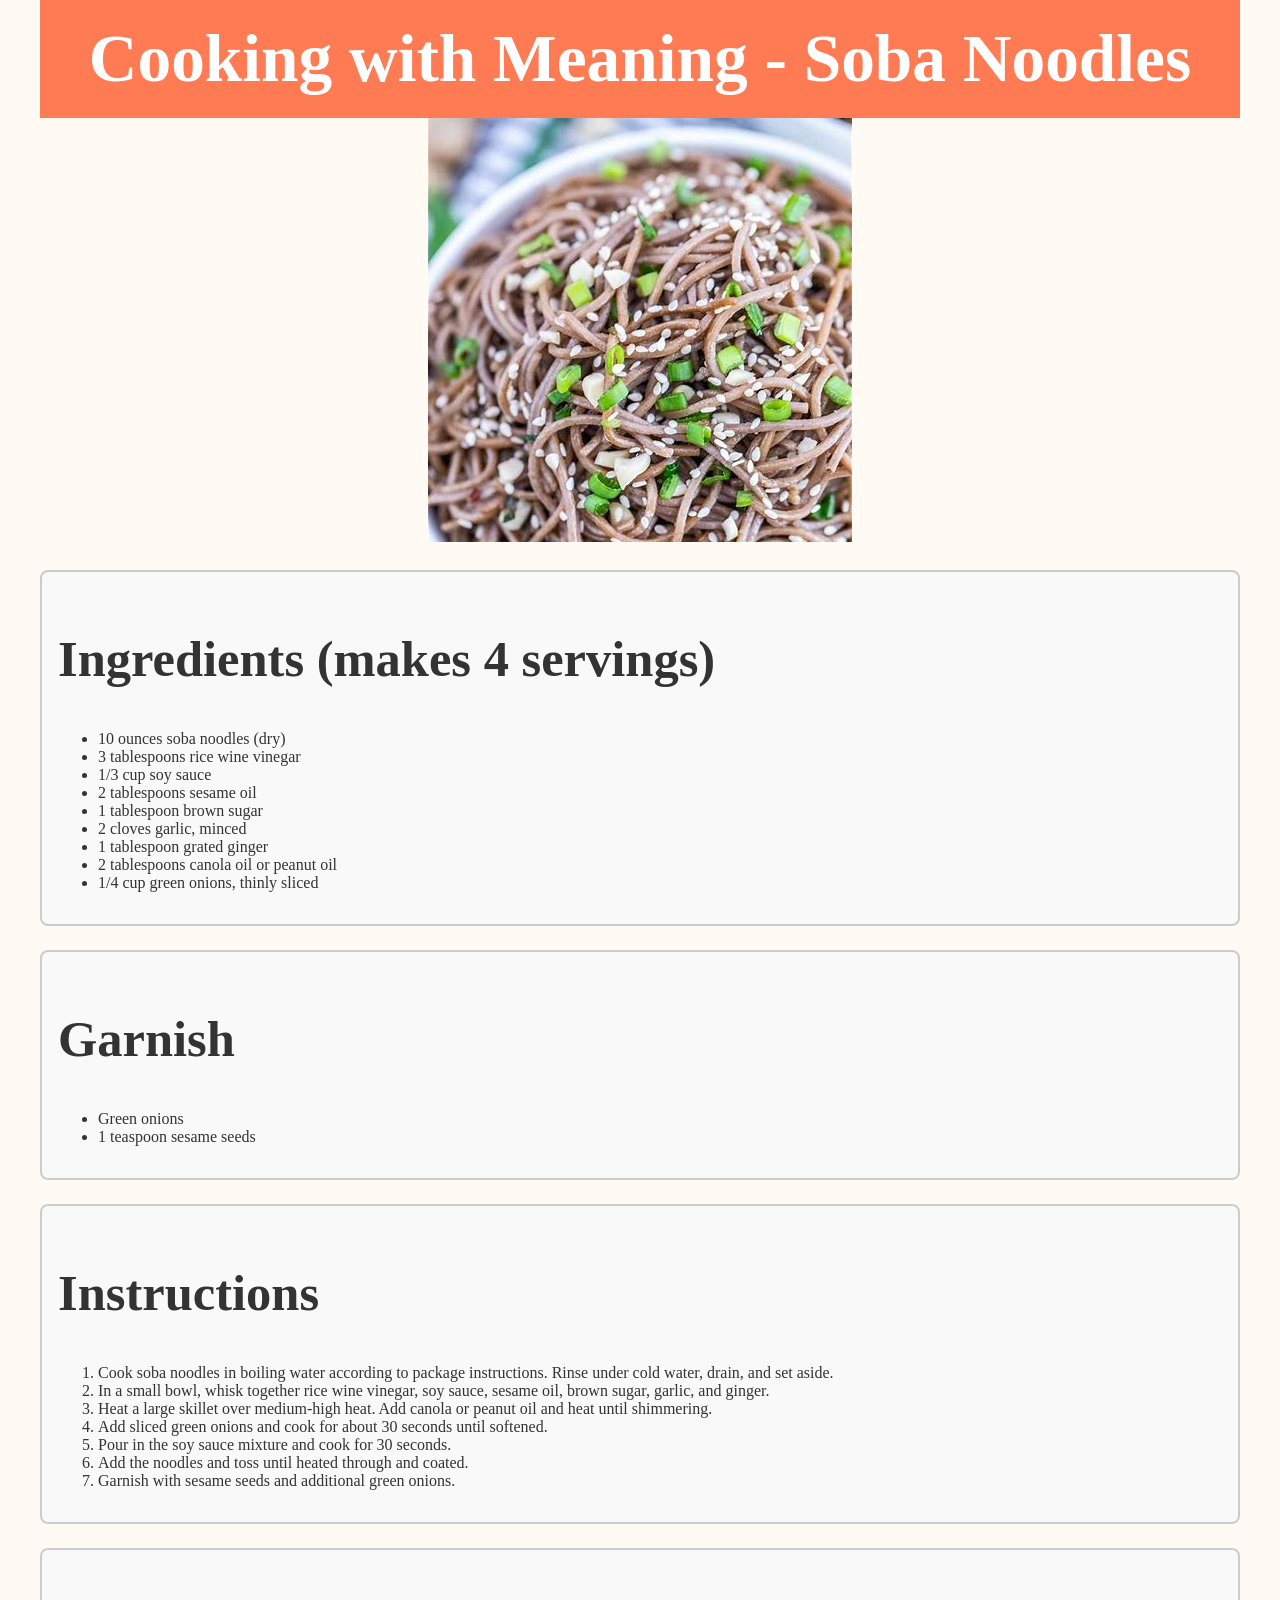
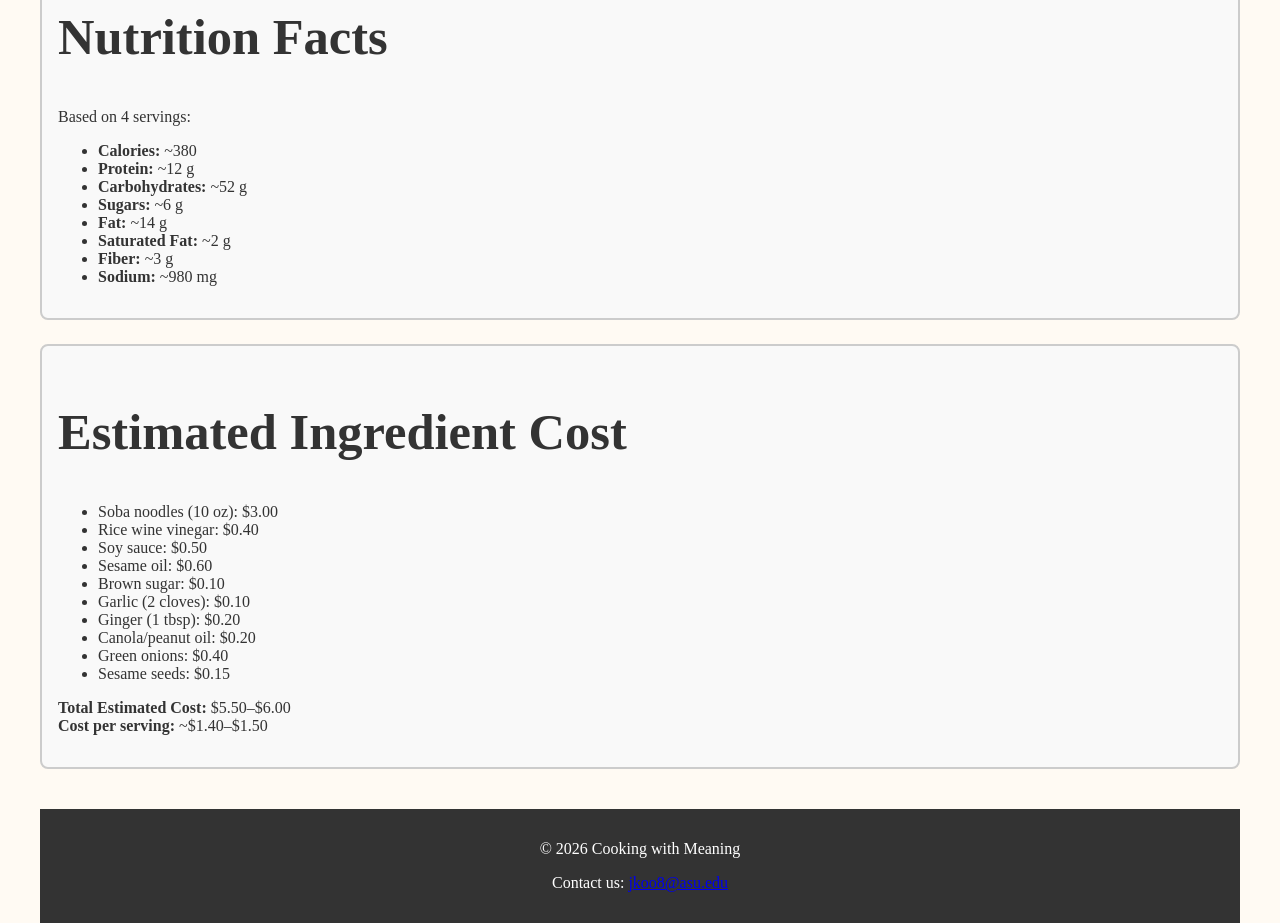
<file: Recipe 5.html>
<!DOCTYPE html>
<html>

<div class="wrapper">

<head>
<title>Cooking with Meaning</title>
<meta name="description" content="Cooking with Meaning is here to help those who struggle with healthy eating and budgeting when purchasing ingredients for home cooking.">
<link rel="stylesheet" href="cssProject.css">
</head>

<header class="site-header">
  <h1>Cooking with Meaning - Soba Noodles</h1>
</header>

<section class="hero">
 <div class= "hero-inner">
  <img src="food5.jpg">
 </div>
</section>

<article>

  <div class="recipe-box left-box">
    <h2>Ingredients (makes 4 servings)</h2>
    <ul>
      <li>10 ounces soba noodles (dry)</li>
      <li>3 tablespoons rice wine vinegar</li>
      <li>1/3 cup soy sauce</li>
      <li>2 tablespoons sesame oil</li>
      <li>1 tablespoon brown sugar</li>
      <li>2 cloves garlic, minced</li>
      <li>1 tablespoon grated ginger</li>
      <li>2 tablespoons canola oil or peanut oil</li>
      <li>1/4 cup green onions, thinly sliced</li>
    </ul>
  </div>

  <div class="recipe-box left-box">
    <h2>Garnish</h2>
    <ul>
      <li>Green onions</li>
      <li>1 teaspoon sesame seeds</li>
    </ul>
  </div>

  <div class="recipe-box left-box">
    <h2>Instructions</h2>
    <ol>
      <li>Cook soba noodles in boiling water according to package instructions. Rinse under cold water, drain, and set aside.</li>
      <li>In a small bowl, whisk together rice wine vinegar, soy sauce, sesame oil, brown sugar, garlic, and ginger.</li>
      <li>Heat a large skillet over medium-high heat. Add canola or peanut oil and heat until shimmering.</li>
      <li>Add sliced green onions and cook for about 30 seconds until softened.</li>
      <li>Pour in the soy sauce mixture and cook for 30 seconds.</li>
      <li>Add the noodles and toss until heated through and coated.</li>
      <li>Garnish with sesame seeds and additional green onions.</li>
    </ol>
  </div>

  <div class="recipe-box left-box">
    <h2>Nutrition Facts</h2>
    <p>Based on 4 servings:</p>
    <ul>
      <li><strong>Calories:</strong> ~380</li>
      <li><strong>Protein:</strong> ~12 g</li>
      <li><strong>Carbohydrates:</strong> ~52 g</li>
      <li><strong>Sugars:</strong> ~6 g</li>
      <li><strong>Fat:</strong> ~14 g</li>
      <li><strong>Saturated Fat:</strong> ~2 g</li>
      <li><strong>Fiber:</strong> ~3 g</li>
      <li><strong>Sodium:</strong> ~980 mg</li>
    </ul>
  </div>

  <div class="recipe-box left-box">
    <h2>Estimated Ingredient Cost</h2>
    <ul>
      <li>Soba noodles (10 oz): $3.00</li>
      <li>Rice wine vinegar: $0.40</li>
      <li>Soy sauce: $0.50</li>
      <li>Sesame oil: $0.60</li>
      <li>Brown sugar: $0.10</li>
      <li>Garlic (2 cloves): $0.10</li>
      <li>Ginger (1 tbsp): $0.20</li>
      <li>Canola/peanut oil: $0.20</li>
      <li>Green onions: $0.40</li>
      <li>Sesame seeds: $0.15</li>
    </ul>

    <p><strong>Total Estimated Cost:</strong> $5.50–$6.00  
    <br><strong>Cost per serving:</strong> ~$1.40–$1.50</p>
  </div>

</article>

<footer class="footer">
  <p>© 2026 Cooking with Meaning</p>
   <p>Contact us: 
    <a href="jkoo8@asu.edu">jkoo8@asu.edu</a>
  </p>
</footer>
</div>
</file>
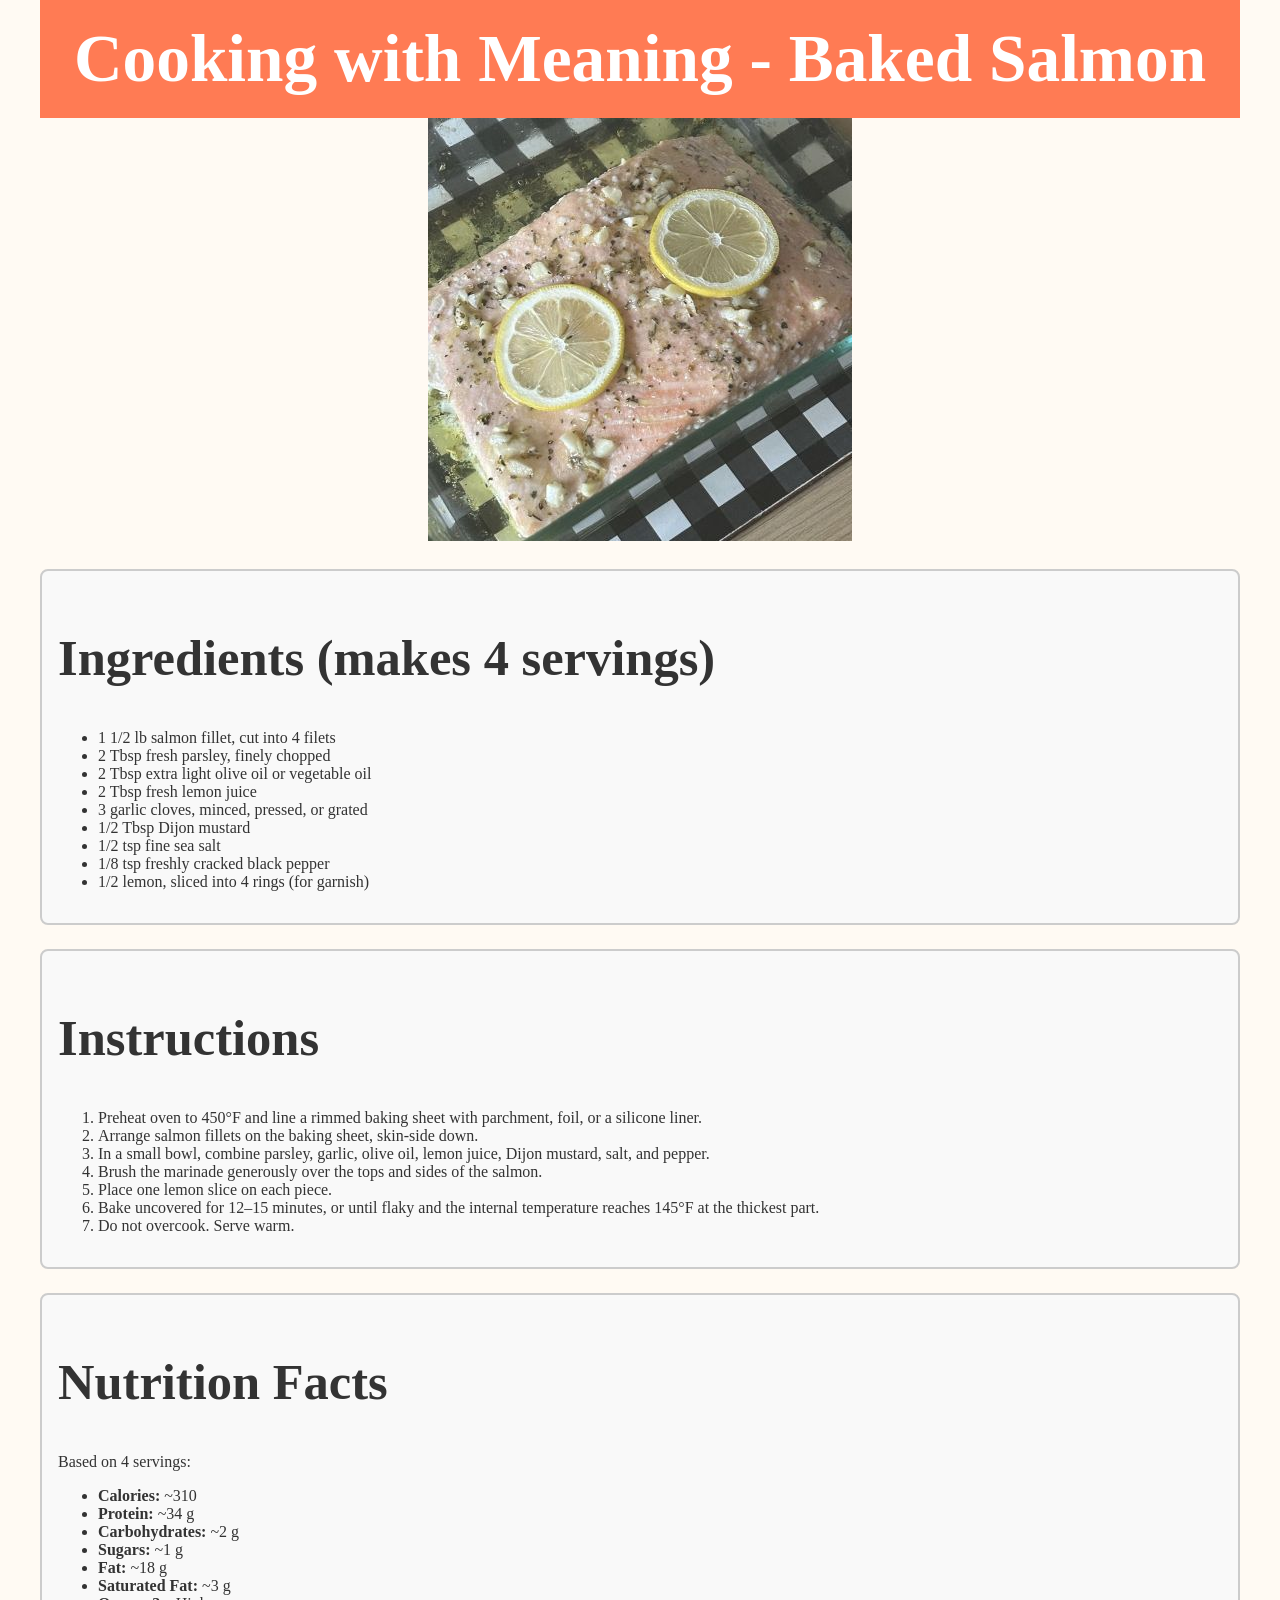
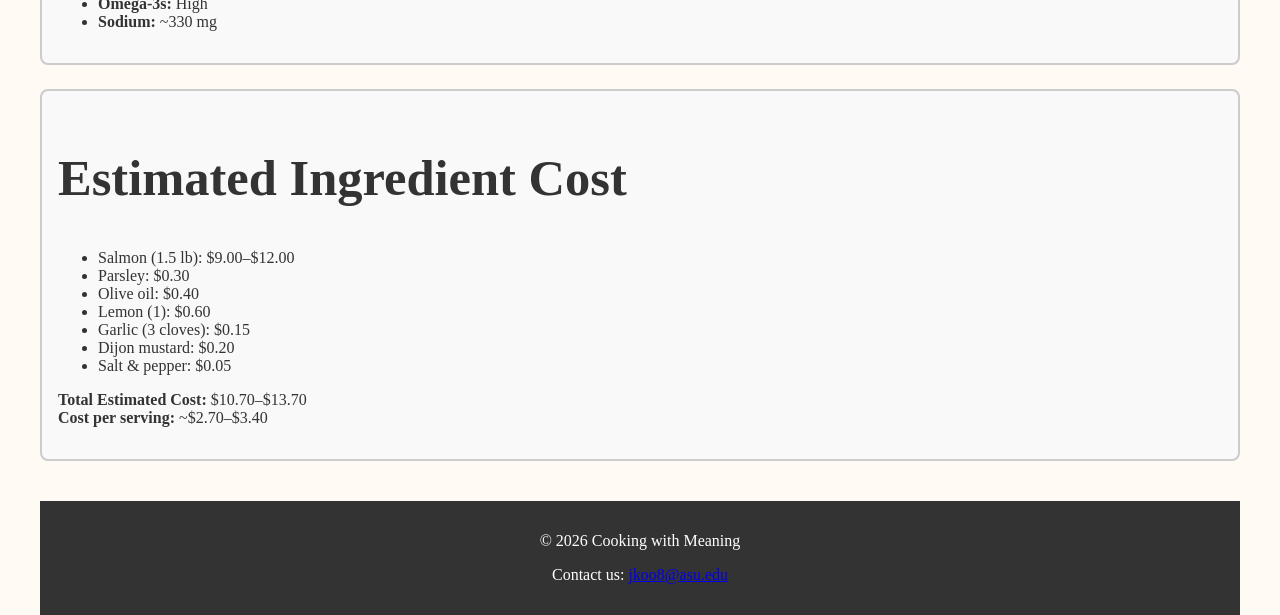
<file: Recipe 6.html>
<!DOCTYPE html>
<html>

<div class="wrapper">

<head>
<title>Cooking with Meaning</title>
<meta name="description" content="Cooking with Meaning is here to help those who struggle with healthy eating and budgeting when purchasing ingredients for home cooking.">
<link rel="stylesheet" href="cssProject.css">
</head>

<header class="site-header">
  <h1>Cooking with Meaning - Baked Salmon</h1>
</header>

<section class="hero">
 <div class= "hero-inner">
  <img src="food6.jpg">
 </div>
</section>

<article>

  <div class="recipe-box left-box">
    <h2>Ingredients (makes 4 servings)</h2>
    <ul>
      <li>1 1/2 lb salmon fillet, cut into 4 filets</li>
      <li>2 Tbsp fresh parsley, finely chopped</li>
      <li>2 Tbsp extra light olive oil or vegetable oil</li>
      <li>2 Tbsp fresh lemon juice</li>
      <li>3 garlic cloves, minced, pressed, or grated</li>
      <li>1/2 Tbsp Dijon mustard</li>
      <li>1/2 tsp fine sea salt</li>
      <li>1/8 tsp freshly cracked black pepper</li>
      <li>1/2 lemon, sliced into 4 rings (for garnish)</li>
    </ul>
  </div>

  <div class="recipe-box left-box">
    <h2>Instructions</h2>
    <ol>
      <li>Preheat oven to 450°F and line a rimmed baking sheet with parchment, foil, or a silicone liner.</li>
      <li>Arrange salmon fillets on the baking sheet, skin-side down.</li>
      <li>In a small bowl, combine parsley, garlic, olive oil, lemon juice, Dijon mustard, salt, and pepper.</li>
      <li>Brush the marinade generously over the tops and sides of the salmon.</li>
      <li>Place one lemon slice on each piece.</li>
      <li>Bake uncovered for 12–15 minutes, or until flaky and the internal temperature reaches 145°F at the thickest part.</li>
      <li>Do not overcook. Serve warm.</li>
    </ol>
  </div>

  <div class="recipe-box left-box">
    <h2>Nutrition Facts</h2>
    <p>Based on 4 servings:</p>
    <ul>
      <li><strong>Calories:</strong> ~310</li>
      <li><strong>Protein:</strong> ~34 g</li>
      <li><strong>Carbohydrates:</strong> ~2 g</li>
      <li><strong>Sugars:</strong> ~1 g</li>
      <li><strong>Fat:</strong> ~18 g</li>
      <li><strong>Saturated Fat:</strong> ~3 g</li>
      <li><strong>Omega‑3s:</strong> High</li>
      <li><strong>Sodium:</strong> ~330 mg</li>
    </ul>
  </div>

  <div class="recipe-box left-box">
    <h2>Estimated Ingredient Cost</h2>
    <ul>
      <li>Salmon (1.5 lb): $9.00–$12.00</li>
      <li>Parsley: $0.30</li>
      <li>Olive oil: $0.40</li>
      <li>Lemon (1): $0.60</li>
      <li>Garlic (3 cloves): $0.15</li>
      <li>Dijon mustard: $0.20</li>
      <li>Salt & pepper: $0.05</li>
    </ul>

    <p><strong>Total Estimated Cost:</strong> $10.70–$13.70  
    <br><strong>Cost per serving:</strong> ~$2.70–$3.40</p>
  </div>

</article>

<footer class="footer">
  <p>© 2026 Cooking with Meaning</p>
   <p>Contact us: 
    <a href="jkoo8@asu.edu">jkoo8@asu.edu</a>
  </p>
</footer>
</div>
</file>
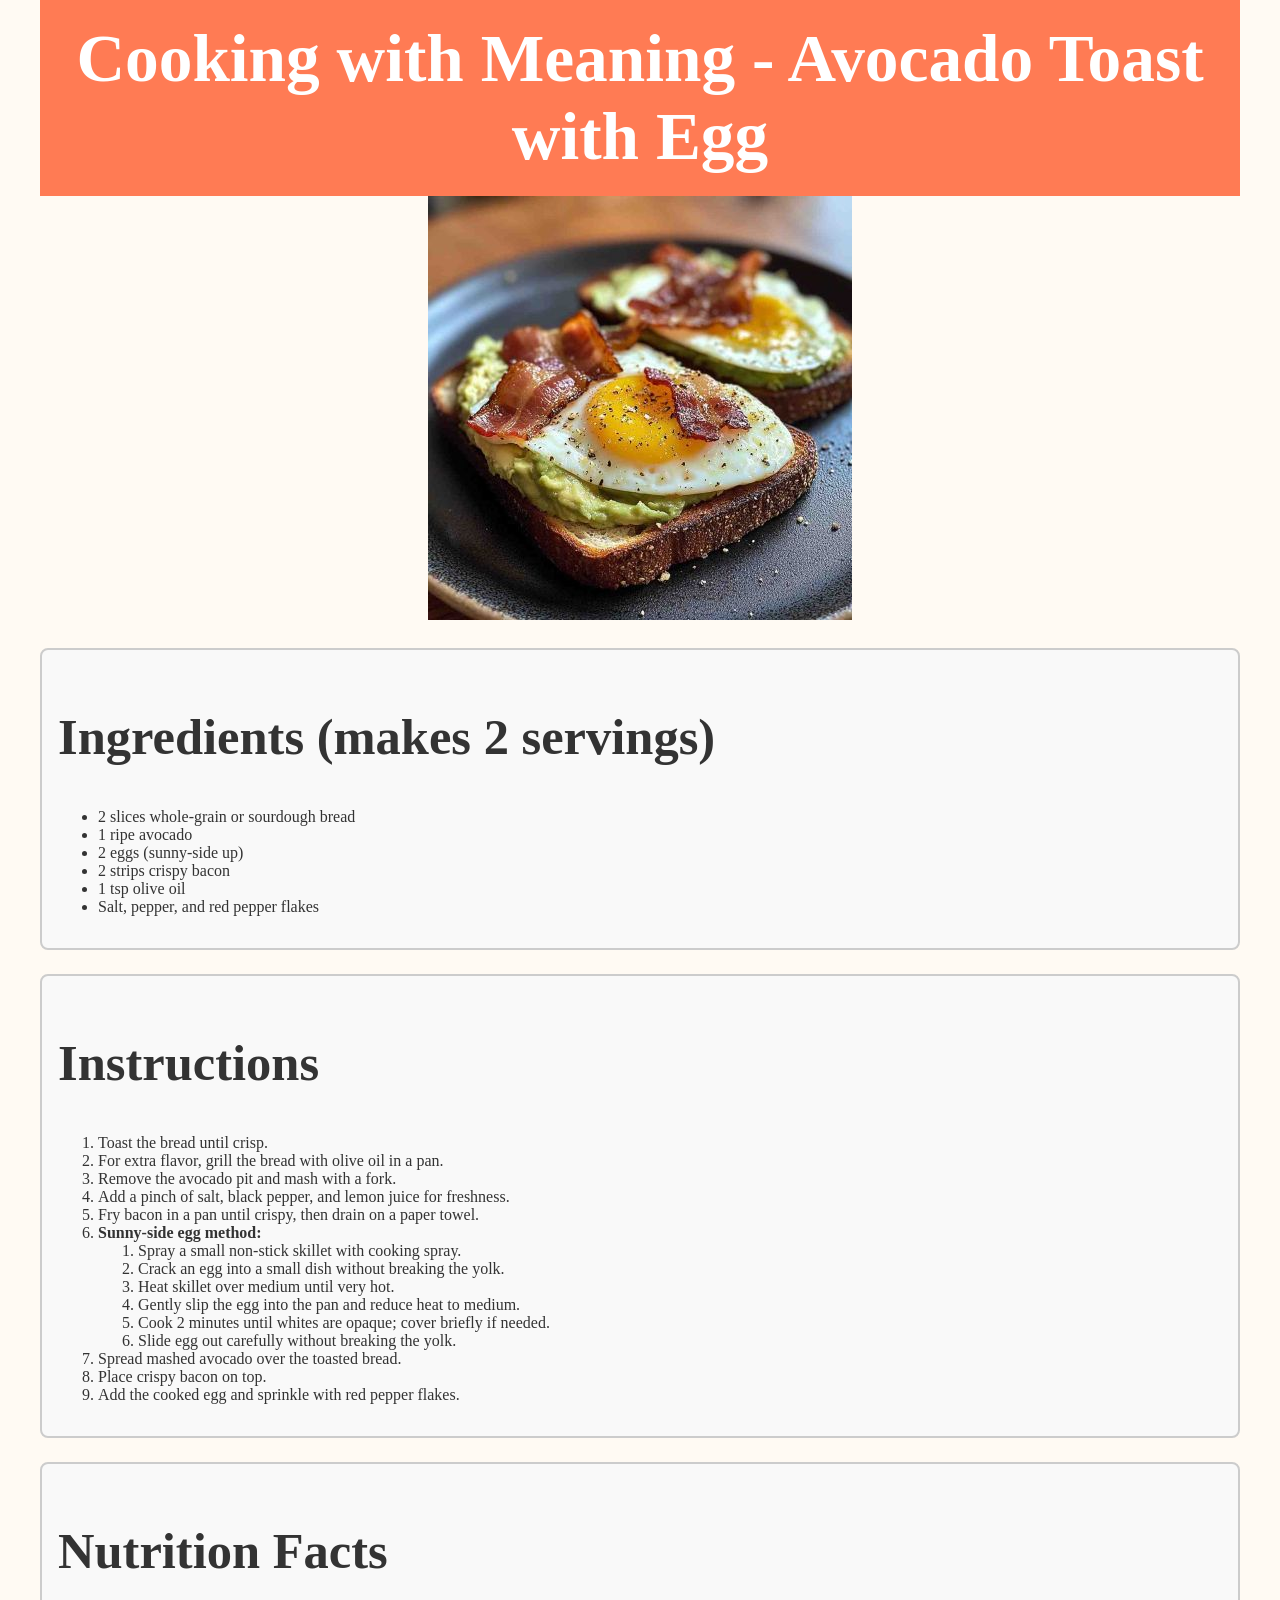
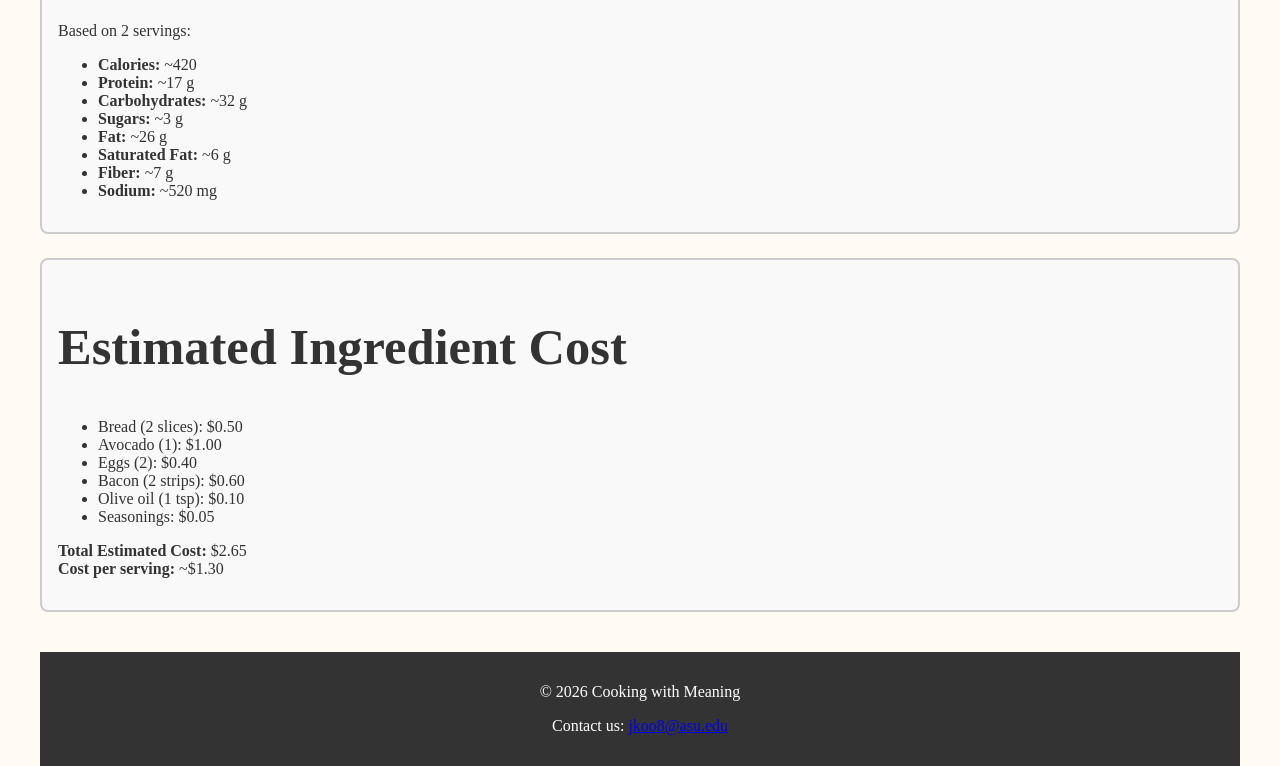
<file: Recipe 7.html>
<!DOCTYPE html>
<html>

<div class="wrapper">

<head>
<title>Cooking with Meaning</title>
<meta name="description" content="Cooking with Meaning is here to help those who struggle with healthy eating and budgeting when purchasing ingredients for home cooking.">
<link rel="stylesheet" href="cssProject.css">
</head>

<header class="site-header">
  <h1>Cooking with Meaning - Avocado Toast with Egg</h1>
</header>

<section class="hero">
 <div class= "hero-inner">
  <img src="food7.jpg">
 </div>
</section>

<article>

  <div class="recipe-box left-box">
    <h2>Ingredients (makes 2 servings)</h2>
    <ul>
      <li>2 slices whole‑grain or sourdough bread</li>
      <li>1 ripe avocado</li>
      <li>2 eggs (sunny‑side up)</li>
      <li>2 strips crispy bacon</li>
      <li>1 tsp olive oil</li>
      <li>Salt, pepper, and red pepper flakes</li>
    </ul>
  </div>

  <div class="recipe-box left-box">
    <h2>Instructions</h2>
    <ol>
      <li>Toast the bread until crisp.</li>
      <li>For extra flavor, grill the bread with olive oil in a pan.</li>
      <li>Remove the avocado pit and mash with a fork.</li>
      <li>Add a pinch of salt, black pepper, and lemon juice for freshness.</li>
      <li>Fry bacon in a pan until crispy, then drain on a paper towel.</li>

      <li><strong>Sunny‑side egg method:</strong>
        <ol>
          <li>Spray a small non‑stick skillet with cooking spray.</li>
          <li>Crack an egg into a small dish without breaking the yolk.</li>
          <li>Heat skillet over medium until very hot.</li>
          <li>Gently slip the egg into the pan and reduce heat to medium.</li>
          <li>Cook 2 minutes until whites are opaque; cover briefly if needed.</li>
          <li>Slide egg out carefully without breaking the yolk.</li>
        </ol>
      </li>

      <li>Spread mashed avocado over the toasted bread.</li>
      <li>Place crispy bacon on top.</li>
      <li>Add the cooked egg and sprinkle with red pepper flakes.</li>
    </ol>
  </div>

  <div class="recipe-box left-box">
    <h2>Nutrition Facts</h2>
    <p>Based on 2 servings:</p>
    <ul>
      <li><strong>Calories:</strong> ~420</li>
      <li><strong>Protein:</strong> ~17 g</li>
      <li><strong>Carbohydrates:</strong> ~32 g</li>
      <li><strong>Sugars:</strong> ~3 g</li>
      <li><strong>Fat:</strong> ~26 g</li>
      <li><strong>Saturated Fat:</strong> ~6 g</li>
      <li><strong>Fiber:</strong> ~7 g</li>
      <li><strong>Sodium:</strong> ~520 mg</li>
    </ul>
  </div>

  <div class="recipe-box left-box">
    <h2>Estimated Ingredient Cost</h2>
    <ul>
      <li>Bread (2 slices): $0.50</li>
      <li>Avocado (1): $1.00</li>
      <li>Eggs (2): $0.40</li>
      <li>Bacon (2 strips): $0.60</li>
      <li>Olive oil (1 tsp): $0.10</li>
      <li>Seasonings: $0.05</li>
    </ul>

    <p><strong>Total Estimated Cost:</strong> $2.65  
    <br><strong>Cost per serving:</strong> ~$1.30</p>
  </div>

</article>

<footer class="footer">
  <p>© 2026 Cooking with Meaning</p>
   <p>Contact us: 
    <a href="jkoo8@asu.edu">jkoo8@asu.edu</a>
  </p>
</footer>
</div>
</file>
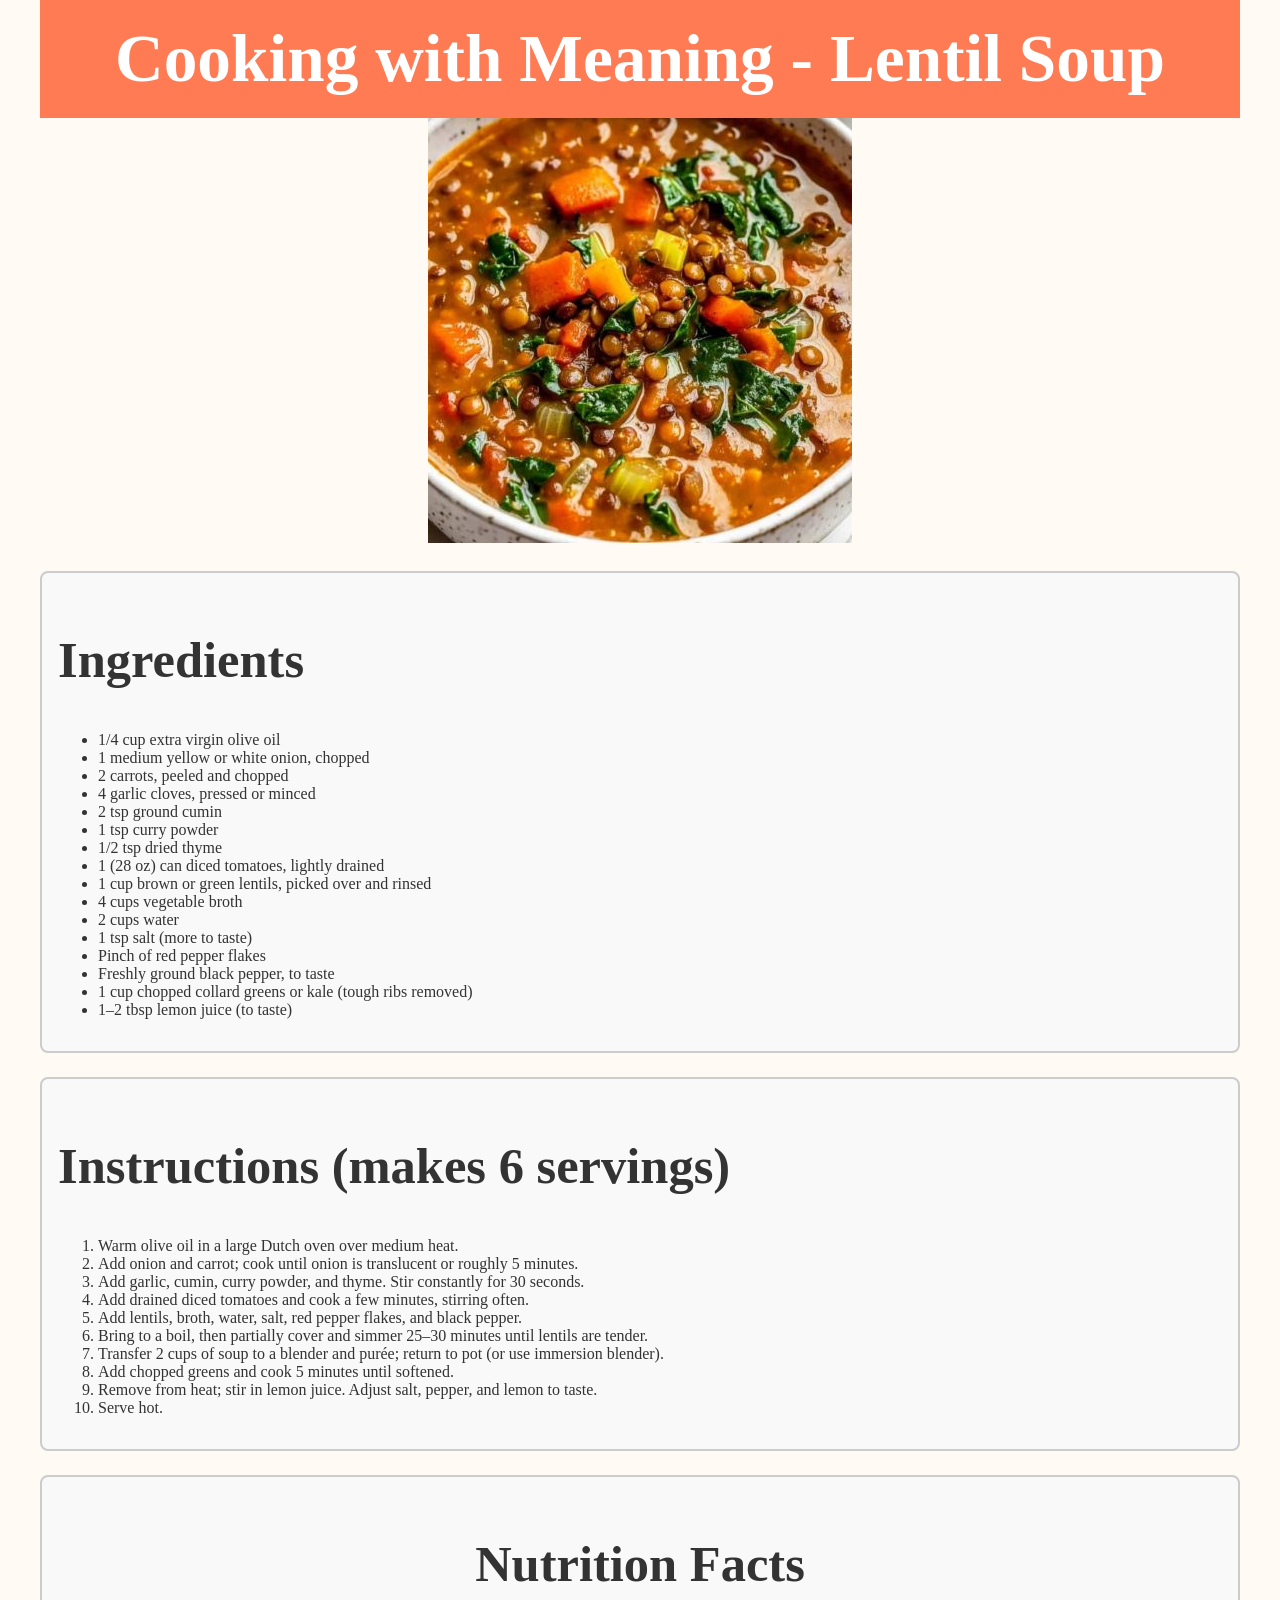
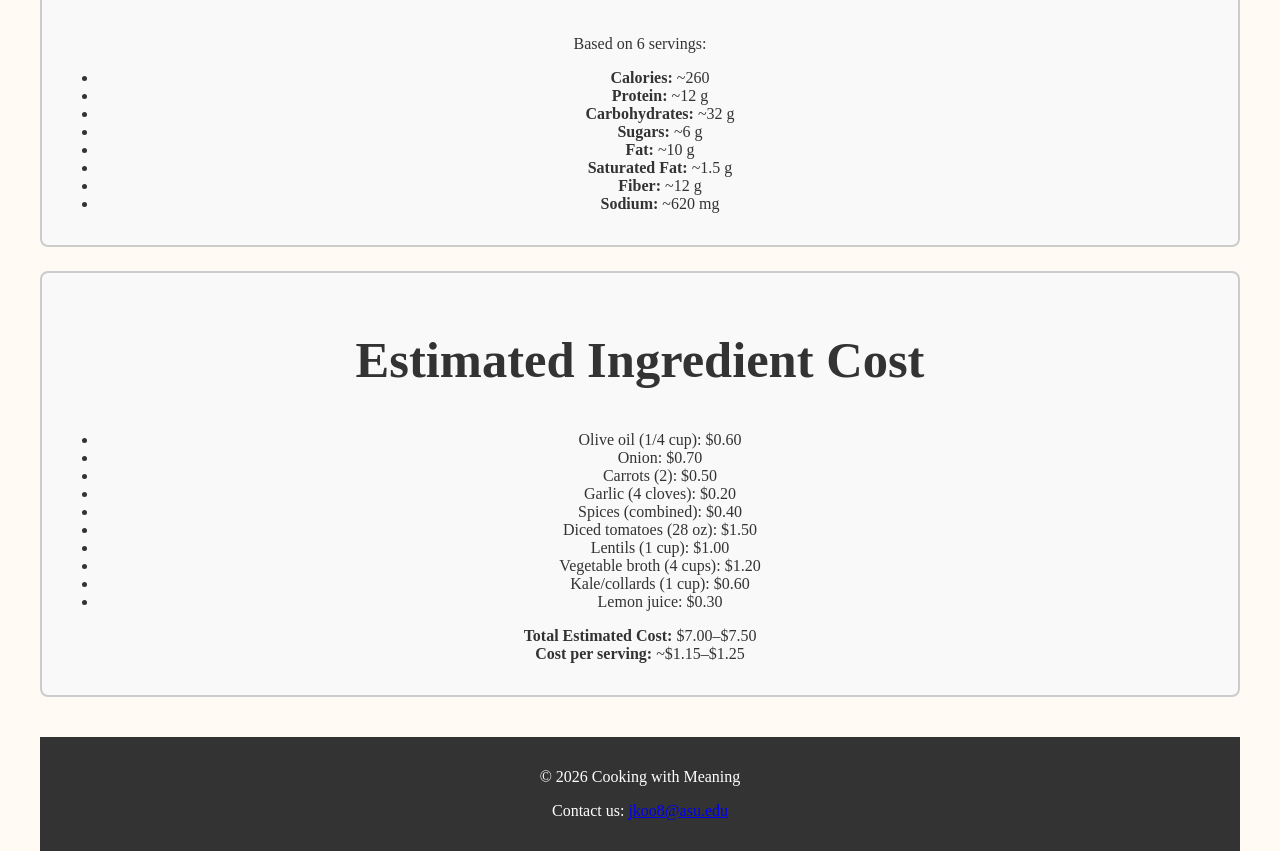
<file: Recipe 8.html>
<!DOCTYPE html>
<html>

<div class="wrapper">

<head>
<title>Cooking with Meaning</title>
<meta name="description" content="Cooking with Meaning is here to help those who struggle with healthy eating and budgeting when purchasing ingredients for home cooking.">
<link rel="stylesheet" href="cssProject.css">
</head>

<header class="site-header">
  <h1>Cooking with Meaning - Lentil Soup</h1>
</header>

<section class="hero">
 <div class= "hero-inner">
  <img src="food8.jpg">
 </div>
</section>

<article>

  <div class="recipe-box left-box">
    <h2>Ingredients</h2>
    <ul>
      <li>1/4 cup extra virgin olive oil</li>
      <li>1 medium yellow or white onion, chopped</li>
      <li>2 carrots, peeled and chopped</li>
      <li>4 garlic cloves, pressed or minced</li>
      <li>2 tsp ground cumin</li>
      <li>1 tsp curry powder</li>
      <li>1/2 tsp dried thyme</li>
      <li>1 (28 oz) can diced tomatoes, lightly drained</li>
      <li>1 cup brown or green lentils, picked over and rinsed</li>
      <li>4 cups vegetable broth</li>
      <li>2 cups water</li>
      <li>1 tsp salt (more to taste)</li>
      <li>Pinch of red pepper flakes</li>
      <li>Freshly ground black pepper, to taste</li>
      <li>1 cup chopped collard greens or kale (tough ribs removed)</li>
      <li>1–2 tbsp lemon juice (to taste)</li>
    </ul>
  </div>

  <div class="recipe-box left-box">
    <h2>Instructions (makes 6 servings)</h2>
    <ol>
      <li>Warm olive oil in a large Dutch oven over medium heat.</li>
      <li>Add onion and carrot; cook until onion is translucent or roughly 5 minutes.</li>
      <li>Add garlic, cumin, curry powder, and thyme. Stir constantly for 30 seconds.</li>
      <li>Add drained diced tomatoes and cook a few minutes, stirring often.</li>
      <li>Add lentils, broth, water, salt, red pepper flakes, and black pepper.</li>
      <li>Bring to a boil, then partially cover and simmer 25–30 minutes until lentils are tender.</li>
      <li>Transfer 2 cups of soup to a blender and purée; return to pot (or use immersion blender).</li>
      <li>Add chopped greens and cook 5 minutes until softened.</li>
      <li>Remove from heat; stir in lemon juice. Adjust salt, pepper, and lemon to taste.</li>
      <li>Serve hot.</li>
    </ol>
  </div>

  <div class="recipe-box">
    <h2>Nutrition Facts</h2>
    <p>Based on 6 servings:</p>
    <ul>
      <li><strong>Calories:</strong> ~260</li>
      <li><strong>Protein:</strong> ~12 g</li>
      <li><strong>Carbohydrates:</strong> ~32 g</li>
      <li><strong>Sugars:</strong> ~6 g</li>
      <li><strong>Fat:</strong> ~10 g</li>
      <li><strong>Saturated Fat:</strong> ~1.5 g</li>
      <li><strong>Fiber:</strong> ~12 g</li>
      <li><strong>Sodium:</strong> ~620 mg</li>
    </ul>
  </div>

  <div class="recipe-box">
    <h2>Estimated Ingredient Cost</h2>
    <ul>
      <li>Olive oil (1/4 cup): $0.60</li>
      <li>Onion: $0.70</li>
      <li>Carrots (2): $0.50</li>
      <li>Garlic (4 cloves): $0.20</li>
      <li>Spices (combined): $0.40</li>
      <li>Diced tomatoes (28 oz): $1.50</li>
      <li>Lentils (1 cup): $1.00</li>
      <li>Vegetable broth (4 cups): $1.20</li>
      <li>Kale/collards (1 cup): $0.60</li>
      <li>Lemon juice: $0.30</li>
    </ul>

    <p><strong>Total Estimated Cost:</strong> $7.00–$7.50  
    <br><strong>Cost per serving:</strong> ~$1.15–$1.25</p>
  </div>

</article>

<footer class="footer">
  <p>© 2026 Cooking with Meaning</p>
   <p>Contact us: 
    <a href="jkoo8@asu.edu">jkoo8@asu.edu</a>
  </p>
</footer>
</div>
</file>
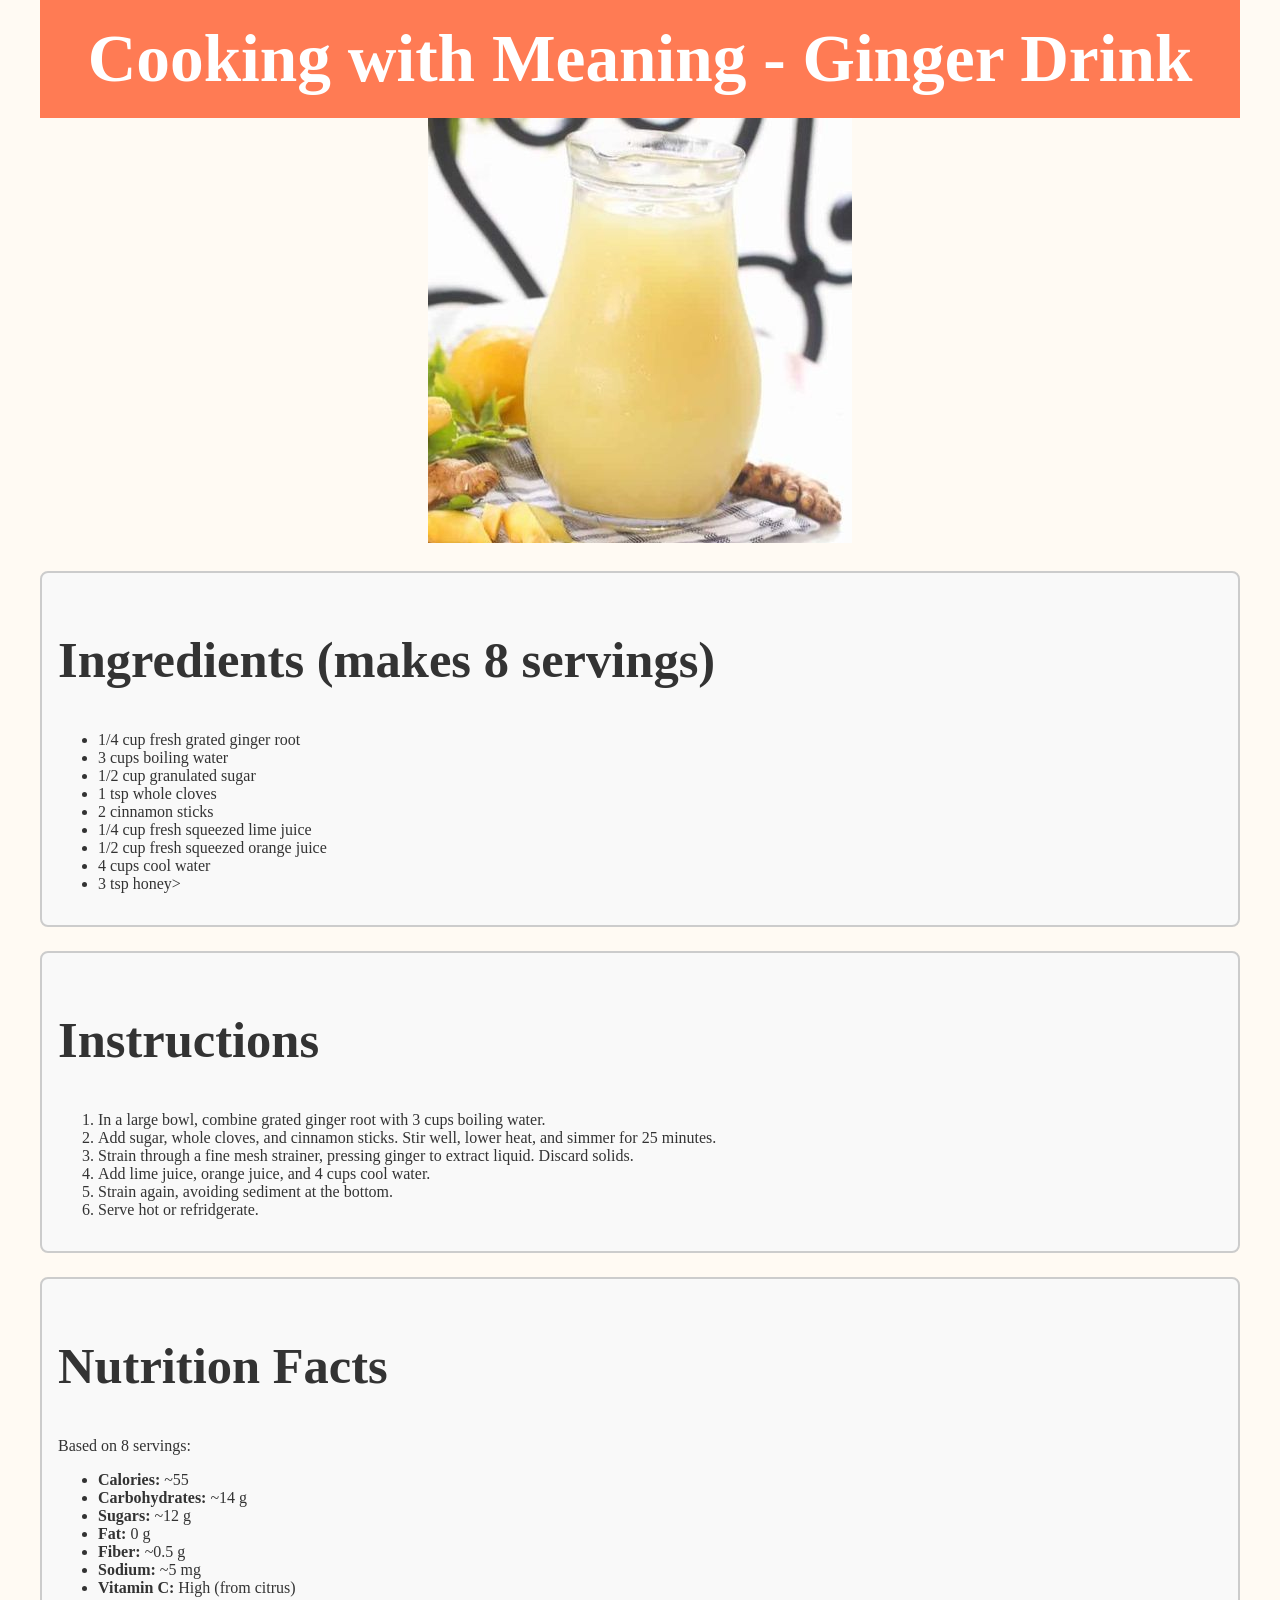
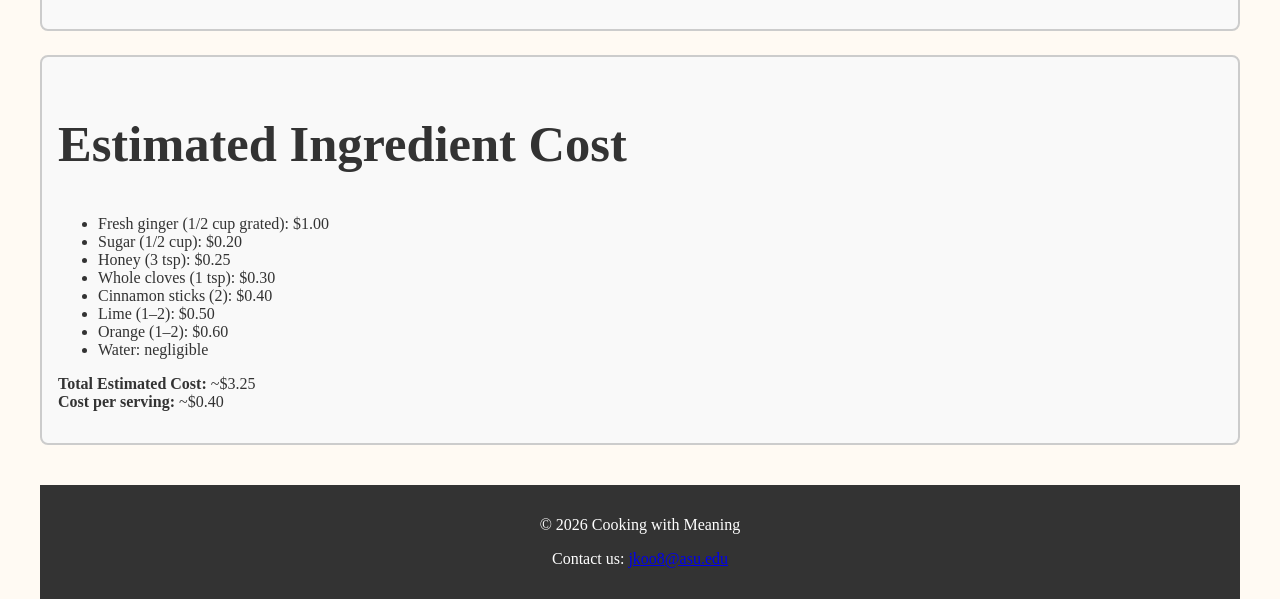
<file: Recipe 9.html>
<!DOCTYPE html>
<html>

<div class="wrapper">

<head>
<title>Cooking with Meaning</title>
<meta name="description" content="Cooking with Meaning is here to help those who struggle with healthy eating and budgeting when purchasing ingredients for home cooking.">
<link rel="stylesheet" href="cssProject.css">
</head>

<header class="site-header">
  <h1>Cooking with Meaning - Ginger Drink</h1>
</header>

<section class="hero">
 <div class= "hero-inner">
  <img src="food9.jpg">
 </div>
</section>

<article>

  <div class="recipe-box left-box">
    <h2>Ingredients (makes 8 servings)</h2>
    <ul>
      <li>1/4 cup fresh grated ginger root</li>
      <li>3 cups boiling water</li>
      <li>1/2 cup granulated sugar</li>
      <li>1 tsp whole cloves</li>
      <li>2 cinnamon sticks</li>
      <li>1/4 cup fresh squeezed lime juice</li>
      <li>1/2 cup fresh squeezed orange juice</li>
      <li>4 cups cool water</li>
	  <li>3 tsp honey>
    </ul>
  </div>

  <div class="recipe-box left-box">
    <h2>Instructions</h2>
    <ol>
      <li>In a large bowl, combine grated ginger root with 3 cups boiling water.</li>
      <li>Add sugar, whole cloves, and cinnamon sticks. Stir well, lower heat, and simmer for 25 minutes.</li>
      <li>Strain through a fine mesh strainer, pressing ginger to extract liquid. Discard solids.</li>
      <li>Add lime juice, orange juice, and 4 cups cool water.</li>
      <li>Strain again, avoiding sediment at the bottom.</li>
      <li>Serve hot or refridgerate.</li>
    </ol>
  </div>

  <div class="recipe-box left-box">
    <h2>Nutrition Facts</h2>
    <p>Based on 8 servings:</p>
    <ul>
      <li><strong>Calories:</strong> ~55</li>
      <li><strong>Carbohydrates:</strong> ~14 g</li>
      <li><strong>Sugars:</strong> ~12 g</li>
      <li><strong>Fat:</strong> 0 g</li>
      <li><strong>Fiber:</strong> ~0.5 g</li>
      <li><strong>Sodium:</strong> ~5 mg</li>
      <li><strong>Vitamin C:</strong> High (from citrus)</li>
    </ul>
  </div>

  <div class="recipe-box left-box">
    <h2>Estimated Ingredient Cost</h2>
    <ul>
      <li>Fresh ginger (1/2 cup grated): $1.00</li>
      <li>Sugar (1/2 cup): $0.20</li>
      <li>Honey (3 tsp): $0.25</li>
      <li>Whole cloves (1 tsp): $0.30</li>
      <li>Cinnamon sticks (2): $0.40</li>
      <li>Lime (1–2): $0.50</li>
      <li>Orange (1–2): $0.60</li>
      <li>Water: negligible</li>
    </ul>

    <p><strong>Total Estimated Cost:</strong> ~$3.25  
    <br><strong>Cost per serving:</strong> ~$0.40</p>
  </div>

</article>

<footer class="footer">
  <p>© 2026 Cooking with Meaning</p>
   <p>Contact us: 
    <a href="jkoo8@asu.edu">jkoo8@asu.edu</a>
  </p>
</footer>
</div>
</file>
<file: cssProject.css>
.wrapper {
	text-align: center;
	max-width: 1200px;
	margin: 0 auto;
	padding: 0 20px;
}

body {
  font-family: 'Averia Serif Libre';
  font-weight: 400;
  text-align: center;
}

h1, h2, h3, h4, h5 {
  font-family: 'Averia Serif Libre';
  font-weight: 700;
}

html {font-size: 100%;}

h1 {font-size: 4.210rem;}
h2 {font-size: 3.158rem;} 
h3 {font-size: 2.369rem;} 
h4 {font-size: 1.777rem;} 
h5 {font-size: 1.333rem;} 
small {font-size: 0.750rem;} 

body {
  margin: 0;
  background: #fffaf3;
  color: #333;
}

.site-header {
  background: #ff7b54;
  padding: 20px;
  text-align: center;
  color: white;
}

.site-header h1 {
  margin: 0;
}
.hero-inner {
	max-width:1200px;
	margin: 0 auto;
}

.foodhero img {
  width: 100%;
  height: 60vh;
  object-fit: cover;
}

.content {
  padding: 40px 20px;
}

.about {
  max-width: 800px;
  margin: 0 auto 50px;
  text-align: center;
}

.about h2 {
  margin-bottom: 15px;
}

.food-table {
  width: 100%;
  border-collapse: collapse;
  margin: 0 auto;
}

.food-table td {
  padding: 10px;
}

.food-table img {
  width: 100%;
  border-radius: 10px;
  box-shadow: 0 4px 10px rgba(0,0,0,0.1);
}

.footer {
  background: #333;
  color: white;
  text-align: center;
  padding: 15px 0;
  margin-top: 40px;
}

.recipe-box {
  border: 2px solid #ccc;
  padding: 1em;
  margin: 1.5em 0;
  background-color: #f9f9f9;
  border-radius: 8px;
}

.left-box {
  text-align: left;
}

video {
  float: right;
  margin: 1em;
}

#feedbackForm {
  width: 350px;
  margin: 0 auto;   /* This centers the form */
  display: flex;
  flex-direction: column;
  gap: 12px;
}

label {
  font-weight: bold;
}

input, select, textarea {
  padding: 8px;
  font-size: 1em;
}
</file>
